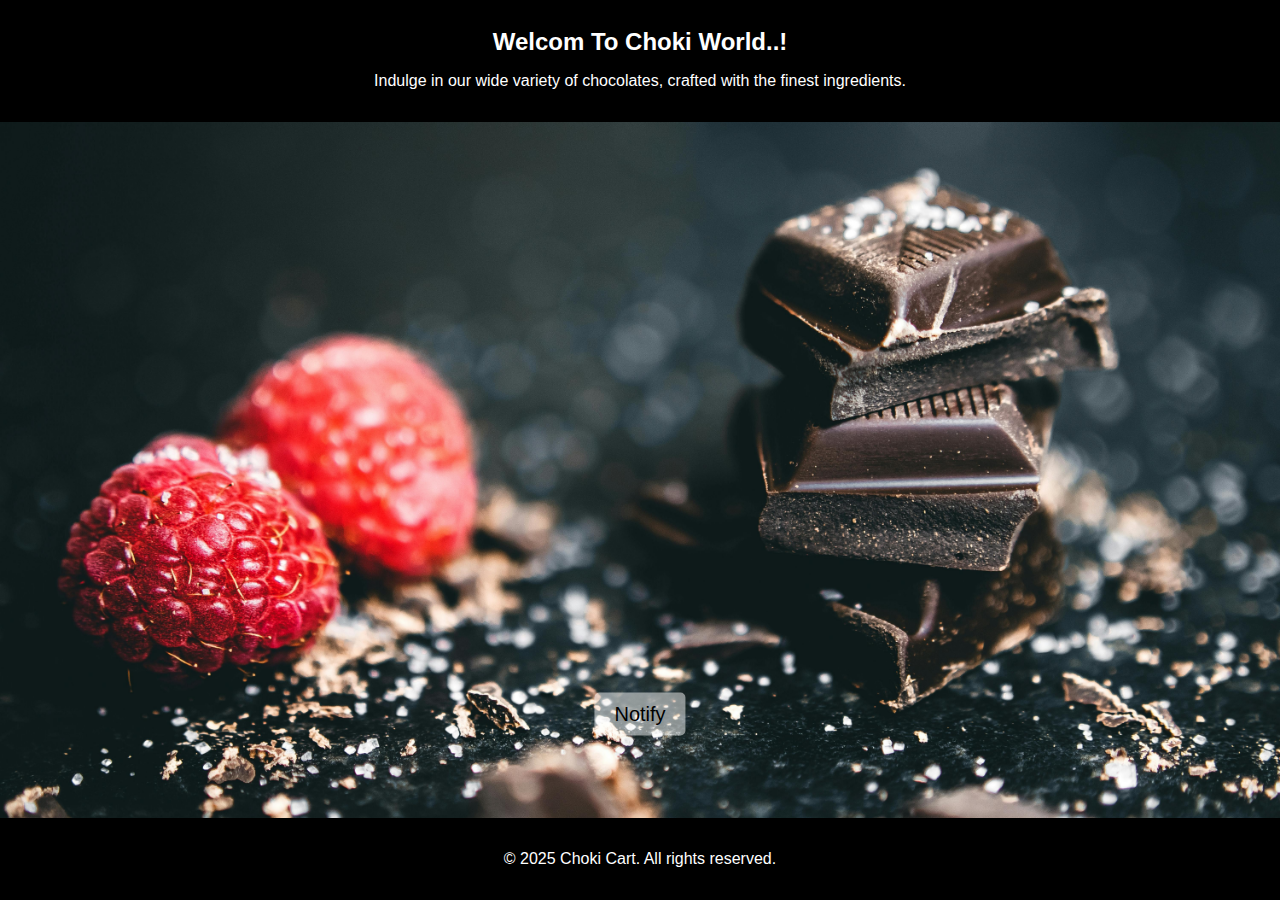
<file: index.html>
<!DOCTYPE html>
<html lang="en">
<head>
    <meta charset="UTF-8">
    <meta name="viewport" content="width=device-width, initial-scale=1.0">
    <title>Choki Cart</title>
    <link rel="stylesheet" href="styles.css">
</head>
<body>
    <header style="background-color: black;">
        <h2>Welcom To Choki World..!</h2>
        <p>Indulge in our wide variety of chocolates, crafted with the finest ingredients.</p>
    </header>
    <main>
        <img src="choki1.jpg" alt="chokii" style="width: 100%; height: calc(100vh - 160px); object-fit: cover;">
        <a href="home.html" class="notify-button" style="background-color: rgba(255, 255, 255, 0.5); top: 80%;">Notify</a> <!-- Moved Notify button further down -->
    </main>
    <footer>
        <p>&copy; 2025 Choki Cart. All rights reserved.</p>
    </footer>
    <script src="scripts.js"></script> <!-- Linked JavaScript file -->
</body>
</html>
</file>
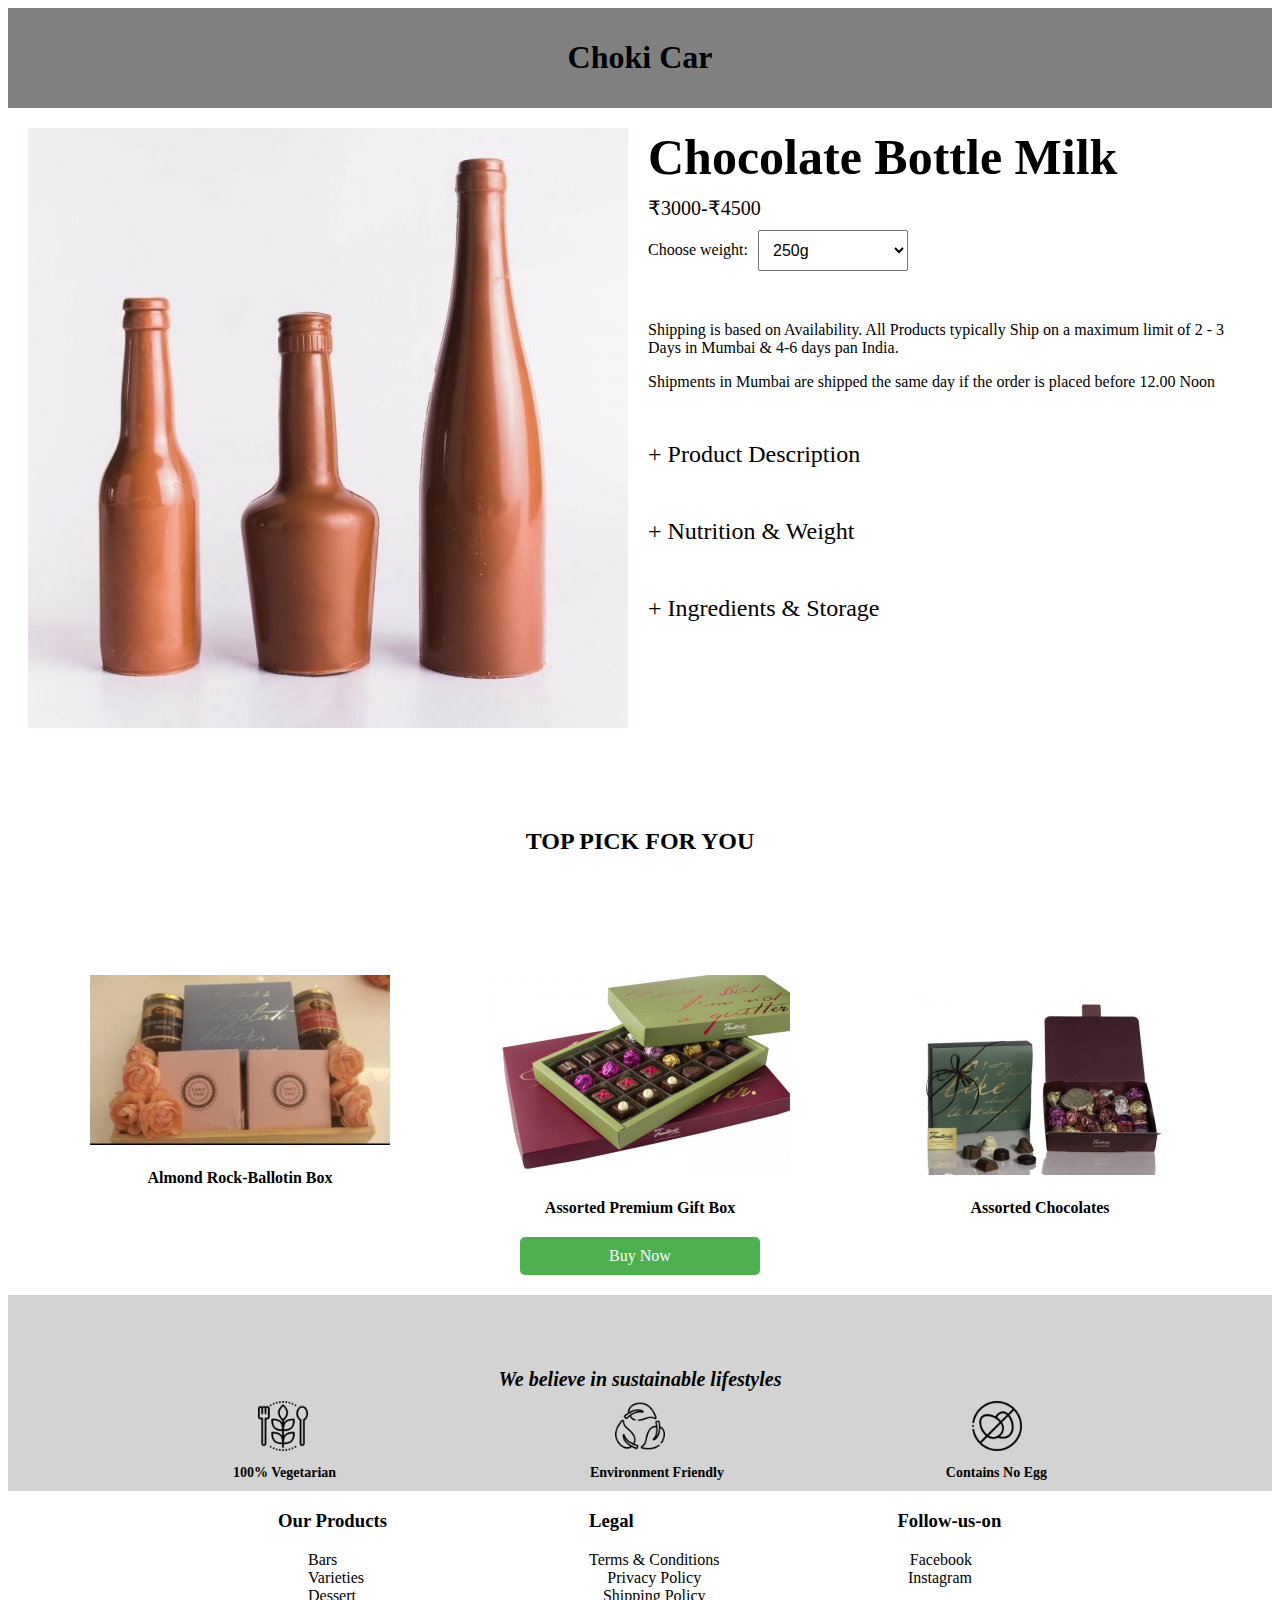
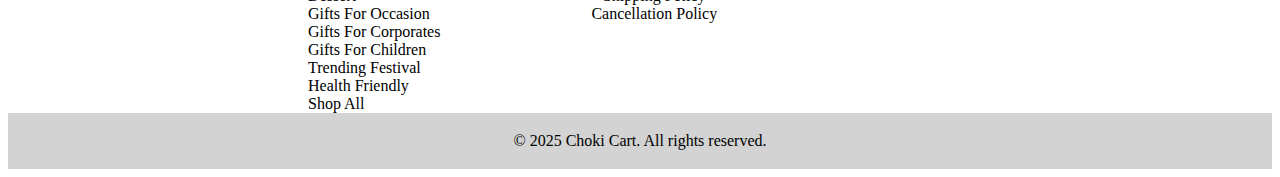
<file: click1.html>
<!DOCTYPE html>
<html lang="en">
<head>
    <meta charset="UTF-8">
    <meta name="viewport" content="width=device-width, initial-scale=1.0">
    <title>Document</title>
    <style>
        header {
            background-color: gray; /* Set header background color to light brown */
            text-align: center; /* Center the heading */
            padding: 10px;
        }
        h1 {
            font-weight: bold; /* Make the heading bold */
        }
        .image-container {
            display: flex;
            align-items: flex-start; /* Align items to the top */
            margin: 20px;
        }
        .image-container img {
            max-width: 100%;
        }
        .image-title {
            font-weight: bold; /* Make the title bold */
            margin-left: 20px; /* Add some space between the image and the title */
            font-size: 50px;
        }
        .image-price {
            font-size: 20px;
            margin-left: 20px;
            margin-top: 10px; /* Add some space above the price */
        }
        .image-weight {
            font-size: 18px;
            margin-left: 20px;
            margin-top: 10px; /* Add some space above the weight */
        }
        .choose-option {
            margin-left: 20px;
            margin-top: 10px; /* Add some space above the choose option */
            display: flex;
            align-items: center; /* Align items in the center */
        }
        .choose-option select {
            margin-left: 10px; /* Add some space between the label and the select box */
            padding: 10px; /* Add padding to the select box */
            font-size: 16px; /* Increase font size */
            width: 150px; /* Make the select box lengthier */
        }
        .shipping-info {
            margin-left: 20px;
            margin-top: 50px; /* Add some space above the paragraphs */
        }
        .product-description {
            margin-left: 20px;
            margin-top: 20px; /* Add some space above the description */
            display: none; /* Initially hide the description */
            text-align: center; /* Center the text */
        }
        .nutrition-info {
            margin-left: 20px;
            margin-top: 20px; /* Add some space above the description */
            display: none; /* Initially hide the description */
            text-align: center; /* Center the text */
        }
        .ingredients-info {
            margin-left: 20px;
            margin-top: 20px; /* Add some space above the description */
            display: none; /* Initially hide the description */
            text-align: center; /* Center the text */
        }
        .toggle-description {
            cursor: pointer;
            color: black;
            text-decoration: none;
            text-align: left;
            font-size: 24px;
            margin-left: 20px;
            margin-top: 50px; /* Add some space above the toggle */
        }
        .top-pick {
            text-align: center; /* Center the h2 */
            margin-top: 100px; /* Add some space above the h2 */
        }
        .top-pick-images {
            display: inline-flex;
            justify-content: space-between; /* Arrange images next to each other */
            margin-top: 100px; /* Add some space above the images */
        }
        .top-pick-images img {
            margin: 0 50px; /* Add some space between the images */
            max-width: 300px; /* Set a max width for the images */
        }
        .image-caption {
            text-align: center;
            font-size: 16px;
            font-weight: bold;
            margin-top: 20px;
        }
        .buy-now-button {
            display: block;
            width: 200px;
            margin: 20px auto;
            padding: 10px 20px;
            font-size: 16px;
            background-color: #4CAF50;
            color: white;
            text-align: center;
            text-decoration: none;
            border: none;
            border-radius: 5px;
            cursor: pointer;
        }
        .buy-now-button:hover {
            background-color: #45a049;
        }
        footer {
            background-color: lightgray;
            padding: 60px; /* Made footer section bigger */
            text-align: center;
            position: relative;
        }
        .footer-quote {
            margin-bottom: 40px; /* Added space below the quote */
            font-size: 20px; /* Increased font size */
            font-style: italic;
            font-weight: bold; /* Made the quote bold */
        }
        .footer-image {
            position: absolute;
            bottom: 40px; /* Adjusted position */
            max-width: 50px; /* Made image smaller */
        }
        .footer-image-left {
            left: 250px; /* Position for the left image */
        }
        .footer-image-middle {
            left: calc(50% - 25px); /* Position for the middle image */
        }
        .footer-image-right {
            right: 250px; /* Position for the right image */
        }
        .footer-title {
            position: absolute;
            bottom: 10px; /* Moved title closer to the image */
            font-size: 14px; /* Increased font size */
            font-weight: bold; /* Made the title bold */
            text-align: center;
        }
        .footer-title-left {
            left: 225px; /* Position for the left title */
        }
        .footer-title-middle {
            left: calc(50% - 50px); /* Position for the middle title */
        }
        .footer-title-right {
            right: 225px; /* Position for the right title */
        }
        .our-products {
            text-align: left; /* Align "Our Products" heading to the left */
            margin-left: 270px; /* Add some left margin */
            display: inline-block;
            width: 33%;
        }
        .Legal {
            text-align: center;
            display: inline-block;
            width: 33%;
        }
        .follow {
            text-align: right;
            display: inline-block;
            margin-right: 300px;
            width: 33%;
        }
        .product-category {
            text-align: left;
            margin-left: 300px;
            font-size: 16px;
        }
        .legal-category {
            text-align: center;
            font-size: 16px;
            margin-top: 0px;
        }
        .follow-category {
            text-align: right;
            font-size: 16px;
            margin-right: 300px;
        }
    </style>
    <script>
        function toggleDescription() {
            var description = document.getElementById("description");
            if (description.style.display === "none") {
                description.style.display = "block";
            } else {
                description.style.display = "none";
            }
        }
        function toggleNutrition() {
            var nutrition = document.getElementById("nutrition");
            if (nutrition.style.display === "none") {
                nutrition.style.display = "block";
            } else {
                nutrition.style.display = "none";
            }
        }
        function toggleIngredients() {
            var ingredients = document.getElementById("ingredients");
            if (ingredients.style.display === "none") {
                ingredients.style.display = "block";
            } else {
                ingredients.style.display = "none";
            }
        }
    </script>
</head>
<body>
    <header>
        <h1>Choki Car</h1>
    </header>
    <div class="image-container">
        <img src="choki5.jpg" alt="Choki Car Image">
        <div>
            <div class="image-title">Chocolate Bottle Milk</div>
            <div class="image-price">₹3000-₹4500</div>
            <div class="choose-option">
                <label for="weight">Choose weight:</label>
                <select id="weight" name="weight">
                    <option value="250g">250g</option>
                    <option value="300g">300g</option>
                    <option value="350g">350g</option>
                    <option value="400g">400g</option>
                    <option value="500g">500g</option>
                </select>
            </div>
            <div class="shipping-info">
                <p>Shipping is based on Availability. All Products typically Ship on a maximum limit of 2 - 3 Days in Mumbai & 4-6 days pan India.</p>
                <p>Shipments in Mumbai are shipped the same day if the order is placed before 12.00 Noon</p>
            </div>
            <div class="toggle-description" onclick="toggleDescription()">+ Product Description</div>
            <div id="description" class="product-description">
                <p>Created with immense care and passion, our edible chocolate bottles are made of rich milk chocolate. These are packaged to make you feel like royalty. The smooth textured chocolate will have you devour these bottles in no time and make you reach for the next one almost instantly. Alongside, they are an elegant present to show love and to provide a lush experience to your friends and family.</p>
                <p>Your FANTASIE is</p>
                <p>Milk, Gluten Free</p>
                <p>With a 75-year-old legacy as one of the original chocolate makers of India, Fantasie has been crafting the universally beloved food since 1946. Generations of experience, well-preserved recipes and techniques, and quality ingredients are skillfully blended into Fantasie’s celebrated selection of craft chocolates.</p>
            </div>
            <div class="toggle-description" onclick="toggleNutrition()">+ Nutrition & Weight</div>
            <div id="nutrition" class="nutrition-info">
                <p>Nutritional Information per 100 grams:</p>
                <p>Energy 559.64 kcal</p>
                <p>Proteins 5.83</p>
                <p>Carbohydrates 55.24</p>
                <p>Fat 35.04</p>
                <p>Net Weight:</p>
                <p>250gm/300gm/400gm/600gm</p>
            </div>
            <div class="toggle-description" onclick="toggleIngredients()">+ Ingredients & Storage</div>
            <div id="ingredients" class="ingredients-info">
                <p>Ingredients:</p>
                <p>Sugar, Cocoa Butter, Cocoa Mass, Emulsifier: soya Lecithin,Whole Milk Powder, Natural Vanilla Flavouring</p>
                <p>Shelf Life:</p>
                <p>Best within a week of purchase</p>
                <p>Expiry 6 months from the date on packaging</p>
                <p>Storage Instruction:</p>
                <p>Re-pack the chocolate after consuming it. Store in a cool, airtight and dry place or the refrigerator.</p>
            </div>
        </div>
    </div>
    <div class="top-pick">
        <h2>TOP PICK FOR YOU</h2>
        <div class="top-pick-images">
            <div>
                <img src="click1.1.jpeg" alt="choki">
                <div class="image-caption">Almond Rock-Ballotin Box</div>
            </div>
            <div>
                <img src="click1.2.png" alt="choki">
                <div class="image-caption">Assorted Premium Gift Box</div>
            </div>
            <div>
                <img src="click1.3.jpg" alt="choki">
                <div class="image-caption">Assorted Chocolates</div>
            </div>
        </div>
    </div>
    <a href="contact.html" class="buy-now-button">Buy Now</a>
    <footer>
        <h1 class="footer-quote">We believe in sustainable lifestyles</h1> <!-- Moved quote to the top and made it bold, moved it a little up -->
        <img src="footer1.png" alt="Footer Image" class="footer-image footer-image-left">
        <div class="footer-title footer-title-left">100% Vegetarian</div> <!-- Correctly placed title below the image -->
        <img src="footer2.png" alt="Footer Image 2" class="footer-image footer-image-middle">
        <div class="footer-title footer-title-middle">Environment Friendly</div>
        <img src="footer3.png" alt="Footer Image 3" class="footer-image footer-image-right">
        <div class="footer-title footer-title-right">Contains No Egg</div>
    </footer>
    <div style="display: flex; justify-content: space-between;">
        <div>
            <h3 class="our-products">Our Products</h3> <!-- Added h3 tag below the footer section and aligned to the left -->
            <div class="product-category">Bars</div>
            <div class="product-category">Varieties</div>
            <div class="product-category">Dessert</div>
            <div class="product-category">Gifts For Occasion</div>
            <div class="product-category">Gifts For Corporates</div>
            <div class="product-category">Gifts For Children</div>
            <div class="product-category">Trending Festival</div>
            <div class="product-category">Health Friendly</div>
            <div class="product-category">Shop All</div>
        </div>
        <div>
            <h3 class="Legal">Legal</h3>
            <div class="legal-category">Terms & Conditions</div>
            <div class="legal-category">Privacy Policy</div>
            <div class="legal-category">Shipping Policy</div>
            <div class="legal-category">Cancellation Policy</div>
        </div>
        <div>
            <h3 class="follow">Follow-us-on</h3>
            <div class="follow-category">Facebook</div>
            <div class="follow-category">Instagram</div>
        </div>
    </div>
    <footer style="background-color: lightgrey; padding: 3px; text-align: center;"><p>&copy; 2025 Choki Cart. All rights reserved.</p></footer>
</body>
</html>
</file>
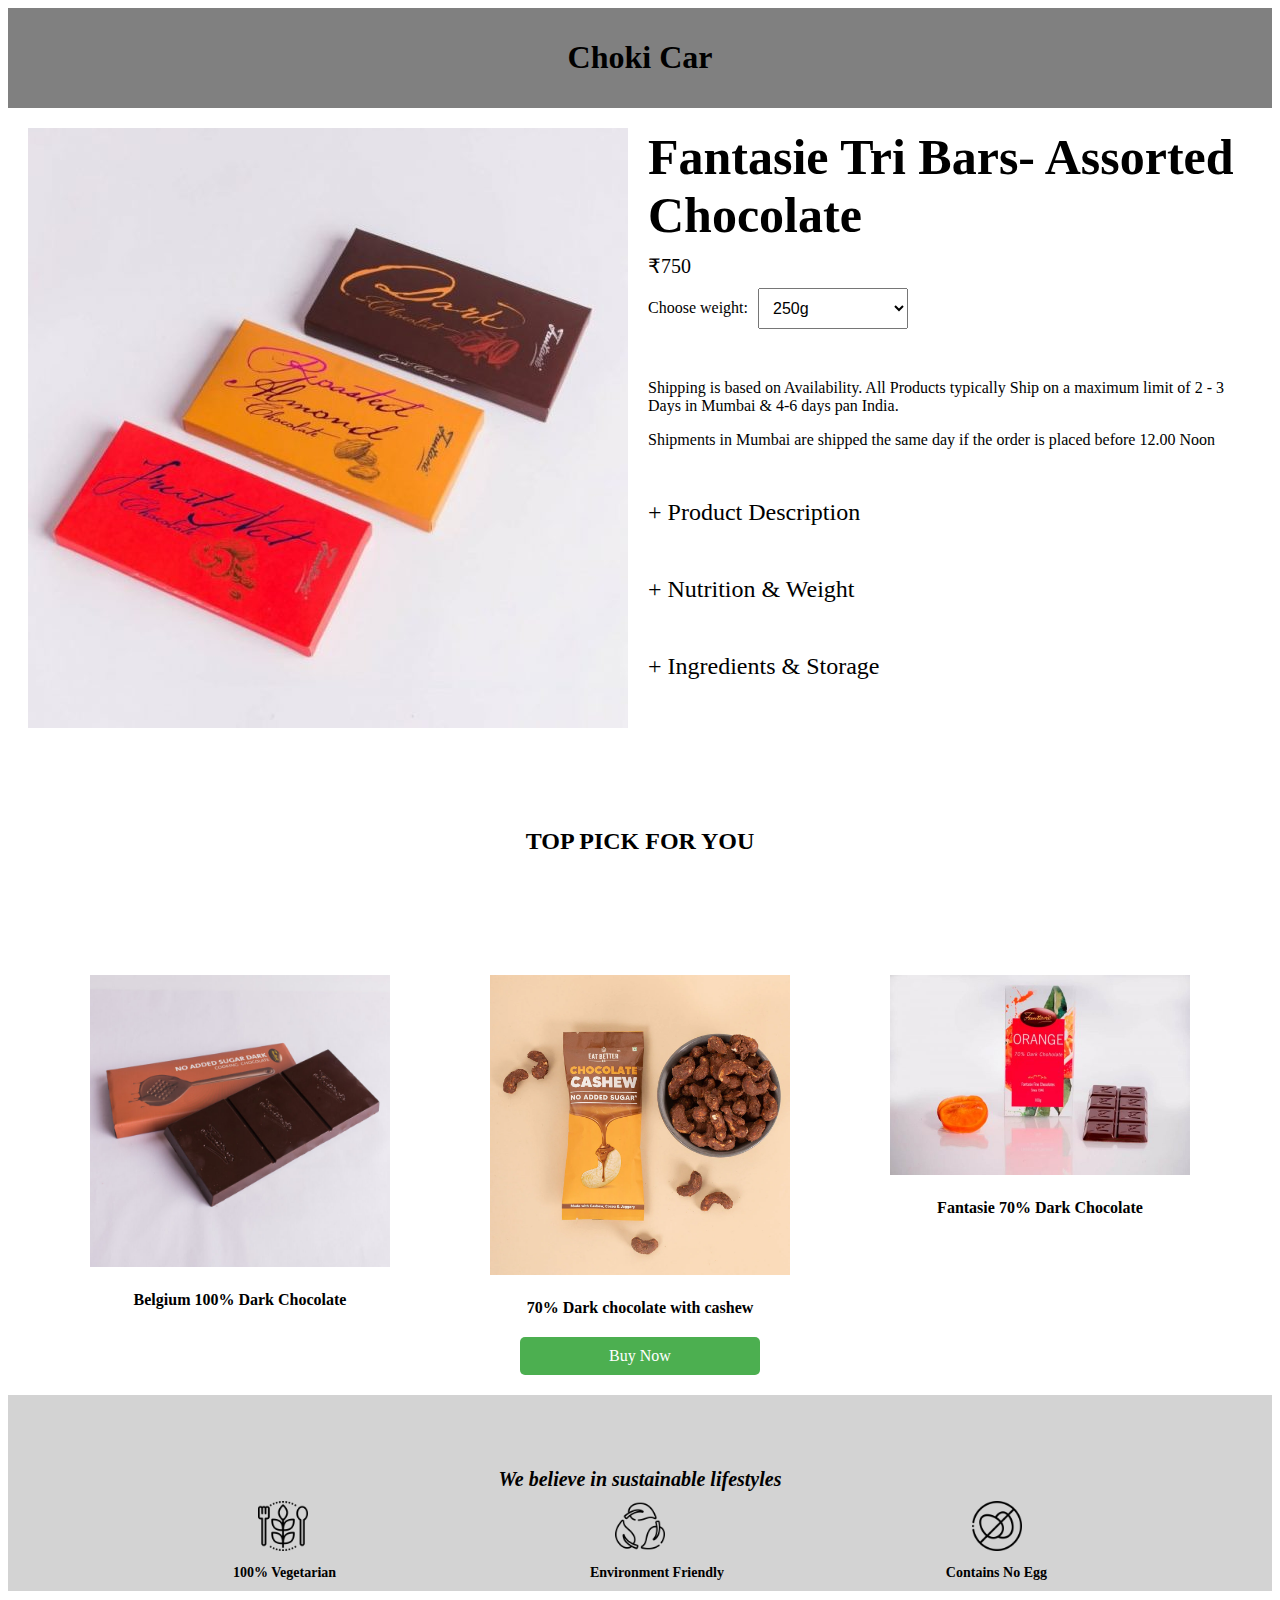
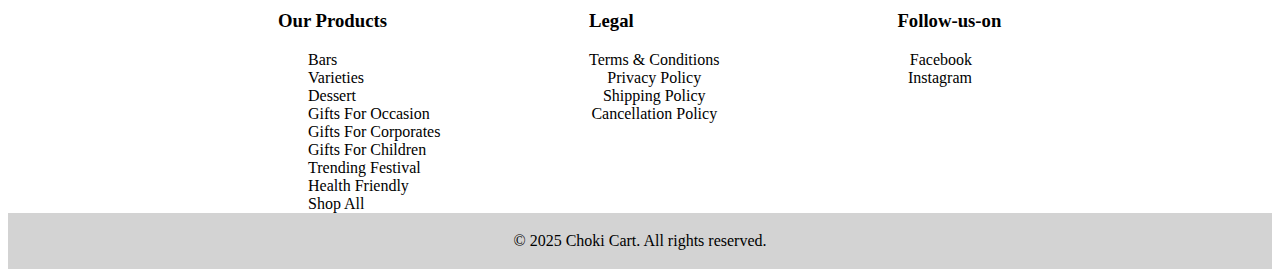
<file: click2.html>
<!DOCTYPE html>
<html lang="en">
<head>
    <meta charset="UTF-8">
    <meta name="viewport" content="width=device-width, initial-scale=1.0">
    <title>Document</title>
    <style>
        header {
            background-color: gray; /* Set header background color to light brown */
            text-align: center; /* Center the heading */
            padding: 10px;
        }
        h1 {
            font-weight: bold; /* Make the heading bold */
        }
        .image-container {
            display: flex;
            align-items: flex-start; /* Align items to the top */
            margin: 20px;
        }
        .image-container img {
            max-width: 100%;
        }
        .image-title {
            font-weight: bold; /* Make the title bold */
            margin-left: 20px; /* Add some space between the image and the title */
            font-size: 50px;
        }
        .image-price {
            font-size: 20px;
            margin-left: 20px;
            margin-top: 10px; /* Add some space above the price */
        }
        .image-weight {
            font-size: 18px;
            margin-left: 20px;
            margin-top: 10px; /* Add some space above the weight */
        }
        .choose-option {
            margin-left: 20px;
            margin-top: 10px; /* Add some space above the choose option */
            display: flex;
            align-items: center; /* Align items in the center */
        }
        .choose-option select {
            margin-left: 10px; /* Add some space between the label and the select box */
            padding: 10px; /* Add padding to the select box */
            font-size: 16px; /* Increase font size */
            width: 150px; /* Make the select box lengthier */
        }
        .shipping-info {
            margin-left: 20px;
            margin-top: 50px; /* Add some space above the paragraphs */
        }
        .product-description {
            margin-left: 20px;
            margin-top: 20px; /* Add some space above the description */
            display: none; /* Initially hide the description */
            text-align: center; /* Center the text */
        }
        .nutrition-info {
            margin-left: 20px;
            margin-top: 20px; /* Add some space above the description */
            display: none; /* Initially hide the description */
            text-align: center; /* Center the text */
        }
        .ingredients-info {
            margin-left: 20px;
            margin-top: 20px; /* Add some space above the description */
            display: none; /* Initially hide the description */
            text-align: center; /* Center the text */
        }
        .toggle-description {
            cursor: pointer;
            color: black;
            text-decoration: none;
            text-align: left;
            font-size: 24px;
            margin-left: 20px;
            margin-top: 50px; /* Add some space above the toggle */
        }
        .top-pick {
            text-align: center; /* Center the h2 */
            margin-top: 100px; /* Add some space above the h2 */
        }
        .top-pick-images {
            display: inline-flex;
            justify-content: space-between; /* Arrange images next to each other */
            margin-top: 100px; /* Add some space above the images */
        }
        .top-pick-images img {
            margin: 0 50px; /* Add some space between the images */
            max-width: 300px; /* Set a max width for the images */
        }
        .image-caption {
            text-align: center;
            font-size: 16px;
            font-weight: bold;
            margin-top: 20px;
        }
        .buy-now-button {
            display: block;
            width: 200px;
            margin: 20px auto;
            padding: 10px 20px;
            font-size: 16px;
            background-color: #4CAF50;
            color: white;
            text-align: center;
            text-decoration: none;
            border: none;
            border-radius: 5px;
            cursor: pointer;
        }
        .buy-now-button:hover {
            background-color: #45a049;
        }
        footer {
            background-color: lightgray;
            padding: 60px; /* Made footer section bigger */
            text-align: center;
            position: relative;
        }
        .footer-quote {
            margin-bottom: 40px; /* Added space below the quote */
            font-size: 20px; /* Increased font size */
            font-style: italic;
            font-weight: bold; /* Made the quote bold */
        }
        .footer-image {
            position: absolute;
            bottom: 40px; /* Adjusted position */
            max-width: 50px; /* Made image smaller */
        }
        .footer-image-left {
            left: 250px; /* Position for the left image */
        }
        .footer-image-middle {
            left: calc(50% - 25px); /* Position for the middle image */
        }
        .footer-image-right {
            right: 250px; /* Position for the right image */
        }
        .footer-title {
            position: absolute;
            bottom: 10px; /* Moved title closer to the image */
            font-size: 14px; /* Increased font size */
            font-weight: bold; /* Made the title bold */
            text-align: center;
        }
        .footer-title-left {
            left: 225px; /* Position for the left title */
        }
        .footer-title-middle {
            left: calc(50% - 50px); /* Position for the middle title */
        }
        .footer-title-right {
            right: 225px; /* Position for the right title */
        }
        .our-products {
            text-align: left; /* Align "Our Products" heading to the left */
            margin-left: 270px; /* Add some left margin */
            display: inline-block;
            width: 33%;
        }
        .Legal {
            text-align: center;
            display: inline-block;
            width: 33%;
        }
        .follow {
            text-align: right;
            display: inline-block;
            margin-right: 300px;
            width: 33%;
        }
        .product-category {
            text-align: left;
            margin-left: 300px;
            font-size: 16px;
        }
        .legal-category {
            text-align: center;
            font-size: 16px;
            margin-top: 0px;
        }
        .follow-category {
            text-align: right;
            font-size: 16px;
            margin-right: 300px;
        }
    </style>
    <script>
        function toggleDescription() {
            var description = document.getElementById("description");
            if (description.style.display === "none") {
                description.style.display = "block";
            } else {
                description.style.display = "none";
            }
        }
        function toggleNutrition() {
            var nutrition = document.getElementById("nutrition");
            if (nutrition.style.display === "none") {
                nutrition.style.display = "block";
            } else {
                nutrition.style.display = "none";
            }
        }
        function toggleIngredients() {
            var ingredients = document.getElementById("ingredients");
            if (ingredients.style.display === "none") {
                ingredients.style.display = "block";
            } else {
                ingredients.style.display = "none";
            }
        }
    </script>
</head>
<body>
    <header>
        <h1>Choki Car</h1>
    </header>
    <div class="image-container">
        <img src="choki6.jpg" alt="Choki Car Image">
        <div>
            <div class="image-title">Fantasie Tri Bars- Assorted Chocolate</div>
            <div class="image-price">₹750</div>
            <div class="choose-option">
                <label for="weight">Choose weight:</label>
                <select id="weight" name="weight">
                    <option value="250g">250g</option>
                    <option value="300g">300g</option>
                    <option value="350g">350g</option>
                    <option value="400g">400g</option>
                    <option value="500g">500g</option>
                </select>
            </div>
            <div class="shipping-info">
                <p>Shipping is based on Availability. All Products typically Ship on a maximum limit of 2 - 3 Days in Mumbai & 4-6 days pan India.</p>
                <p>Shipments in Mumbai are shipped the same day if the order is placed before 12.00 Noon</p>
            </div>
            <div class="toggle-description" onclick="toggleDescription()">+ Product Description</div>
            <div id="description" class="product-description">
                <p>Created with immense care and passion, our edible chocolate bottles are made of rich milk chocolate. These are packaged to make you feel like royalty. The smooth textured chocolate will have you devour these bottles in no time and make you reach for the next one almost instantly. Alongside, they are an elegant present to show love and to provide a lush experience to your friends and family.</p>
                <p>Your FANTASIE is</p>
                <p>Milk, Gluten Free</p>
                <p>With a 75-year-old legacy as one of the original chocolate makers of India, Fantasie has been crafting the universally beloved food since 1946. Generations of experience, well-preserved recipes and techniques, and quality ingredients are skillfully blended into Fantasie’s celebrated selection of craft chocolates.</p>
            </div>
            <div class="toggle-description" onclick="toggleNutrition()">+ Nutrition & Weight</div>
            <div id="nutrition" class="nutrition-info">
                <p>Nutritional Information per 100 grams:</p>
                <p>Energy 559.64 kcal</p>
                <p>Proteins 5.83</p>
                <p>Carbohydrates 55.24</p>
                <p>Fat 35.04</p>
                <p>Net Weight:</p>
                <p>250gm/300gm/400gm/600gm</p>
            </div>
            <div class="toggle-description" onclick="toggleIngredients()">+ Ingredients & Storage</div>
            <div id="ingredients" class="ingredients-info">
                <p>Ingredients:</p>
                <p>Sugar, Cocoa Butter, Cocoa Mass, Emulsifier: soya Lecithin,Whole Milk Powder, Natural Vanilla Flavouring</p>
                <p>Shelf Life:</p>
                <p>Best within a week of purchase</p>
                <p>Expiry 6 months from the date on packaging</p>
                <p>Storage Instruction:</p>
                <p>Re-pack the chocolate after consuming it. Store in a cool, airtight and dry place or the refrigerator.</p>
            </div>
        </div>
    </div>
    <div class="top-pick">
        <h2>TOP PICK FOR YOU</h2>
        <div class="top-pick-images">
            <div>
                <img src="view1.1.jpg" alt="choki">
                <div class="image-caption">Belgium 100% Dark Chocolate</div>
            </div>
            <div>
                <img src="view1.4.jpg" alt="choki">
                <div class="image-caption">70% Dark chocolate with cashew</div>
            </div>
            <div>
                <img src="view1.8.jpg" alt="choki">
                <div class="image-caption">Fantasie 70% Dark Chocolate</div>
            </div>
        </div>
    </div>
    <a href="contact.html" class="buy-now-button">Buy Now</a>
    <footer>
        <h1 class="footer-quote">We believe in sustainable lifestyles</h1> <!-- Moved quote to the top and made it bold, moved it a little up -->
        <img src="footer1.png" alt="Footer Image" class="footer-image footer-image-left">
        <div class="footer-title footer-title-left">100% Vegetarian</div> <!-- Correctly placed title below the image -->
        <img src="footer2.png" alt="Footer Image 2" class="footer-image footer-image-middle">
        <div class="footer-title footer-title-middle">Environment Friendly</div>
        <img src="footer3.png" alt="Footer Image 3" class="footer-image footer-image-right">
        <div class="footer-title footer-title-right">Contains No Egg</div>
    </footer>
    <div style="display: flex; justify-content: space-between;">
        <div>
            <h3 class="our-products">Our Products</h3> <!-- Added h3 tag below the footer section and aligned to the left -->
            <div class="product-category">Bars</div>
            <div class="product-category">Varieties</div>
            <div class="product-category">Dessert</div>
            <div class="product-category">Gifts For Occasion</div>
            <div class="product-category">Gifts For Corporates</div>
            <div class="product-category">Gifts For Children</div>
            <div class="product-category">Trending Festival</div>
            <div class="product-category">Health Friendly</div>
            <div class="product-category">Shop All</div>
        </div>
        <div>
            <h3 class="Legal">Legal</h3>
            <div class="legal-category">Terms & Conditions</div>
            <div class="legal-category">Privacy Policy</div>
            <div class="legal-category">Shipping Policy</div>
            <div class="legal-category">Cancellation Policy</div>
        </div>
        <div>
            <h3 class="follow">Follow-us-on</h3>
            <div class="follow-category">Facebook</div>
            <div class="follow-category">Instagram</div>
        </div>
    </div>
    <footer style="background-color: lightgrey; padding: 3px; text-align: center;"><p>&copy; 2025 Choki Cart. All rights reserved.</p></footer>
</body>
</html>
</file>
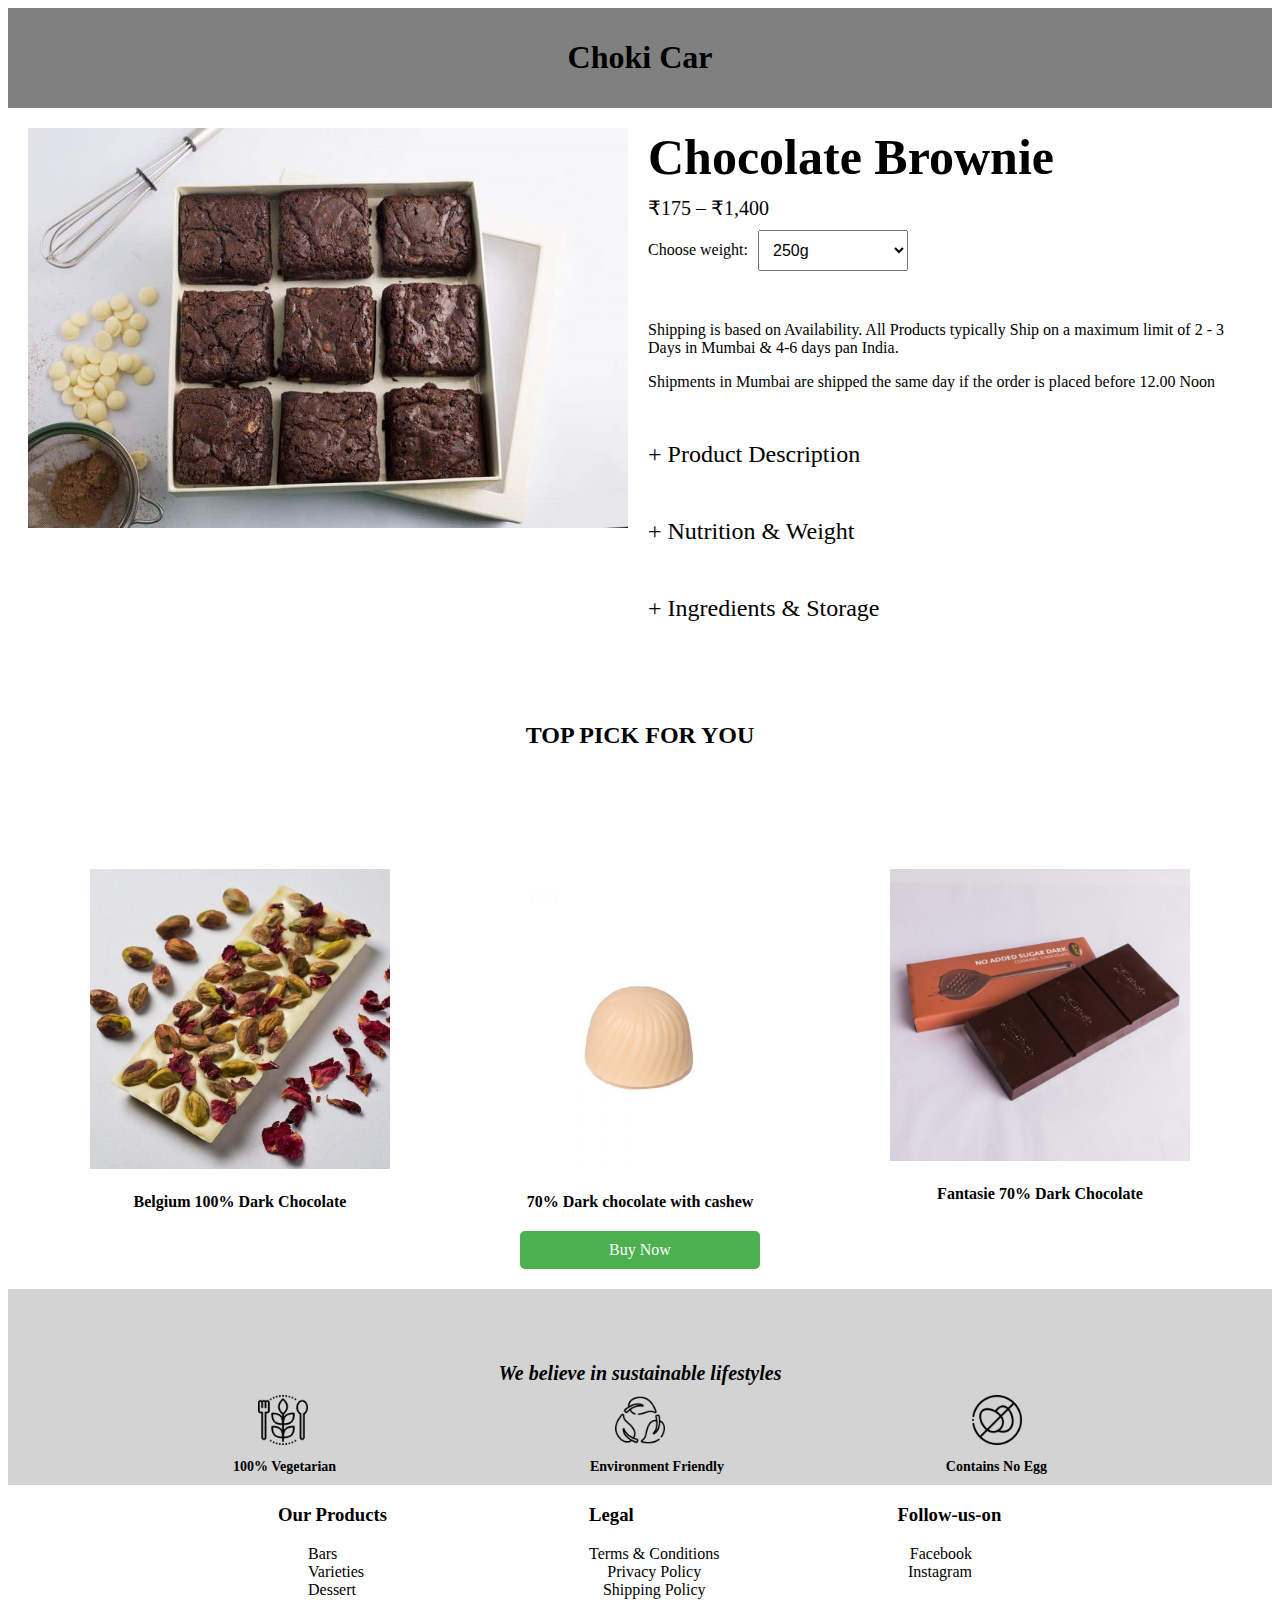
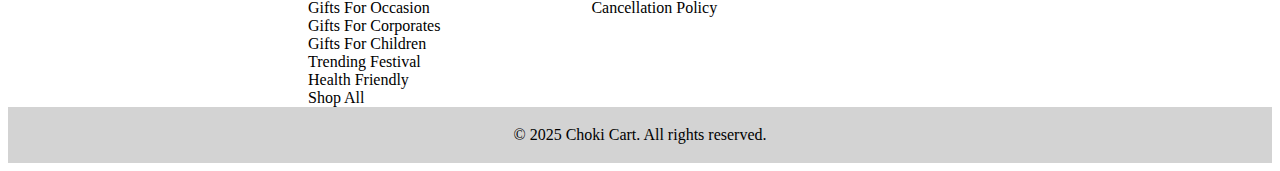
<file: click3.html>
<!DOCTYPE html>
<html lang="en">
<head>
    <meta charset="UTF-8">
    <meta name="viewport" content="width=device-width, initial-scale=1.0">
    <title>Document</title>
    <style>
        header {
            background-color: gray; /* Set header background color to light brown */
            text-align: center; /* Center the heading */
            padding: 10px;
        }
        h1 {
            font-weight: bold; /* Make the heading bold */
        }
        .image-container {
            display: flex;
            align-items: flex-start; /* Align items to the top */
            margin: 20px;
        }
        .image-container img {
            max-width: 100%;
        }
        .image-title {
            font-weight: bold; /* Make the title bold */
            margin-left: 20px; /* Add some space between the image and the title */
            font-size: 50px;
        }
        .image-price {
            font-size: 20px;
            margin-left: 20px;
            margin-top: 10px; /* Add some space above the price */
        }
        .image-weight {
            font-size: 18px;
            margin-left: 20px;
            margin-top: 10px; /* Add some space above the weight */
        }
        .choose-option {
            margin-left: 20px;
            margin-top: 10px; /* Add some space above the choose option */
            display: flex;
            align-items: center; /* Align items in the center */
        }
        .choose-option select {
            margin-left: 10px; /* Add some space between the label and the select box */
            padding: 10px; /* Add padding to the select box */
            font-size: 16px; /* Increase font size */
            width: 150px; /* Make the select box lengthier */
        }
        .shipping-info {
            margin-left: 20px;
            margin-top: 50px; /* Add some space above the paragraphs */
        }
        .product-description {
            margin-left: 20px;
            margin-top: 20px; /* Add some space above the description */
            display: none; /* Initially hide the description */
            text-align: center; /* Center the text */
        }
        .nutrition-info {
            margin-left: 20px;
            margin-top: 20px; /* Add some space above the description */
            display: none; /* Initially hide the description */
            text-align: center; /* Center the text */
        }
        .ingredients-info {
            margin-left: 20px;
            margin-top: 20px; /* Add some space above the description */
            display: none; /* Initially hide the description */
            text-align: center; /* Center the text */
        }
        .toggle-description {
            cursor: pointer;
            color: black;
            text-decoration: none;
            text-align: left;
            font-size: 24px;
            margin-left: 20px;
            margin-top: 50px; /* Add some space above the toggle */
        }
        .top-pick {
            text-align: center; /* Center the h2 */
            margin-top: 100px; /* Add some space above the h2 */
        }
        .top-pick-images {
            display: inline-flex;
            justify-content: space-between; /* Arrange images next to each other */
            margin-top: 100px; /* Add some space above the images */
        }
        .top-pick-images img {
            margin: 0 50px; /* Add some space between the images */
            max-width: 300px; /* Set a max width for the images */
        }
        .image-caption {
            text-align: center;
            font-size: 16px;
            font-weight: bold;
            margin-top: 20px;
        }
        .buy-now-button {
            display: block;
            width: 200px;
            margin: 20px auto;
            padding: 10px 20px;
            font-size: 16px;
            background-color: #4CAF50;
            color: white;
            text-align: center;
            text-decoration: none;
            border: none;
            border-radius: 5px;
            cursor: pointer;
        }
        .buy-now-button:hover {
            background-color: #45a049;
        }
        footer {
            background-color: lightgray;
            padding: 60px; /* Made footer section bigger */
            text-align: center;
            position: relative;
        }
        .footer-quote {
            margin-bottom: 40px; /* Added space below the quote */
            font-size: 20px; /* Increased font size */
            font-style: italic;
            font-weight: bold; /* Made the quote bold */
        }
        .footer-image {
            position: absolute;
            bottom: 40px; /* Adjusted position */
            max-width: 50px; /* Made image smaller */
        }
        .footer-image-left {
            left: 250px; /* Position for the left image */
        }
        .footer-image-middle {
            left: calc(50% - 25px); /* Position for the middle image */
        }
        .footer-image-right {
            right: 250px; /* Position for the right image */
        }
        .footer-title {
            position: absolute;
            bottom: 10px; /* Moved title closer to the image */
            font-size: 14px; /* Increased font size */
            font-weight: bold; /* Made the title bold */
            text-align: center;
        }
        .footer-title-left {
            left: 225px; /* Position for the left title */
        }
        .footer-title-middle {
            left: calc(50% - 50px); /* Position for the middle title */
        }
        .footer-title-right {
            right: 225px; /* Position for the right title */
        }
        .our-products {
            text-align: left; /* Align "Our Products" heading to the left */
            margin-left: 270px; /* Add some left margin */
            display: inline-block;
            width: 33%;
        }
        .Legal {
            text-align: center;
            display: inline-block;
            width: 33%;
        }
        .follow {
            text-align: right;
            display: inline-block;
            margin-right: 300px;
            width: 33%;
        }
        .product-category {
            text-align: left;
            margin-left: 300px;
            font-size: 16px;
        }
        .legal-category {
            text-align: center;
            font-size: 16px;
            margin-top: 0px;
        }
        .follow-category {
            text-align: right;
            font-size: 16px;
            margin-right: 300px;
        }
    </style>
    <script>
        function toggleDescription() {
            var description = document.getElementById("description");
            if (description.style.display === "none") {
                description.style.display = "block";
            } else {
                description.style.display = "none";
            }
        }
        function toggleNutrition() {
            var nutrition = document.getElementById("nutrition");
            if (nutrition.style.display === "none") {
                nutrition.style.display = "block";
            } else {
                nutrition.style.display = "none";
            }
        }
        function toggleIngredients() {
            var ingredients = document.getElementById("ingredients");
            if (ingredients.style.display === "none") {
                ingredients.style.display = "block";
            } else {
                ingredients.style.display = "none";
            }
        }
    </script>
</head>
<body>
    <header>
        <h1>Choki Car</h1>
    </header>
    <div class="image-container">
        <img src="choki7.jpg" alt="Choki Car Image">
        <div>
            <div class="image-title">Chocolate Brownie</div>
            <div class="image-price">₹175 – ₹1,400</div>
            <div class="choose-option">
                <label for="weight">Choose weight:</label>
                <select id="weight" name="weight">
                    <option value="250g">250g</option>
                    <option value="300g">300g</option>
                    <option value="350g">350g</option>
                    <option value="400g">400g</option>
                    <option value="500g">500g</option>
                </select>
            </div>
            <div class="shipping-info">
                <p>Shipping is based on Availability. All Products typically Ship on a maximum limit of 2 - 3 Days in Mumbai & 4-6 days pan India.</p>
                <p>Shipments in Mumbai are shipped the same day if the order is placed before 12.00 Noon</p>
            </div>
            <div class="toggle-description" onclick="toggleDescription()">+ Product Description</div>
            <div id="description" class="product-description">
                <p>Created with immense care and passion, our edible chocolate bottles are made of rich milk chocolate. These are packaged to make you feel like royalty. The smooth textured chocolate will have you devour these bottles in no time and make you reach for the next one almost instantly. Alongside, they are an elegant present to show love and to provide a lush experience to your friends and family.</p>
                <p>Your FANTASIE is</p>
                <p>Milk, Gluten Free</p>
                <p>With a 75-year-old legacy as one of the original chocolate makers of India, Fantasie has been crafting the universally beloved food since 1946. Generations of experience, well-preserved recipes and techniques, and quality ingredients are skillfully blended into Fantasie’s celebrated selection of craft chocolates.</p>
            </div>
            <div class="toggle-description" onclick="toggleNutrition()">+ Nutrition & Weight</div>
            <div id="nutrition" class="nutrition-info">
                <p>Nutritional Information per 100 grams:</p>
                <p>Energy 559.64 kcal</p>
                <p>Proteins 5.83</p>
                <p>Carbohydrates 55.24</p>
                <p>Fat 35.04</p>
                <p>Net Weight:</p>
                <p>250gm/300gm/400gm/600gm</p>
            </div>
            <div class="toggle-description" onclick="toggleIngredients()">+ Ingredients & Storage</div>
            <div id="ingredients" class="ingredients-info">
                <p>Ingredients:</p>
                <p>Sugar, Cocoa Butter, Cocoa Mass, Emulsifier: soya Lecithin,Whole Milk Powder, Natural Vanilla Flavouring</p>
                <p>Shelf Life:</p>
                <p>Best within a week of purchase</p>
                <p>Expiry 6 months from the date on packaging</p>
                <p>Storage Instruction:</p>
                <p>Re-pack the chocolate after consuming it. Store in a cool, airtight and dry place or the refrigerator.</p>
            </div>
        </div>
    </div>
    <div class="top-pick">
        <h2>TOP PICK FOR YOU</h2>
        <div class="top-pick-images">
            <div>
                <img src="view1.3.jpg" alt="choki">
                <div class="image-caption">Belgium 100% Dark Chocolate</div>
            </div>
            <div>
                <img src="view2.4.jpg" alt="choki">
                <div class="image-caption">70% Dark chocolate with cashew</div>
            </div>
            <div>
                <img src="view2.1.jpg" alt="choki">
                <div class="image-caption">Fantasie 70% Dark Chocolate</div>
            </div>
        </div>
    </div>
    <a href="contact.html" class="buy-now-button">Buy Now</a>
    <footer>
        <h1 class="footer-quote">We believe in sustainable lifestyles</h1> <!-- Moved quote to the top and made it bold, moved it a little up -->
        <img src="footer1.png" alt="Footer Image" class="footer-image footer-image-left">
        <div class="footer-title footer-title-left">100% Vegetarian</div> <!-- Correctly placed title below the image -->
        <img src="footer2.png" alt="Footer Image 2" class="footer-image footer-image-middle">
        <div class="footer-title footer-title-middle">Environment Friendly</div>
        <img src="footer3.png" alt="Footer Image 3" class="footer-image footer-image-right">
        <div class="footer-title footer-title-right">Contains No Egg</div>
    </footer>
    <div style="display: flex; justify-content: space-between;">
        <div>
            <h3 class="our-products">Our Products</h3> <!-- Added h3 tag below the footer section and aligned to the left -->
            <div class="product-category">Bars</div>
            <div class="product-category">Varieties</div>
            <div class="product-category">Dessert</div>
            <div class="product-category">Gifts For Occasion</div>
            <div class="product-category">Gifts For Corporates</div>
            <div class="product-category">Gifts For Children</div>
            <div class="product-category">Trending Festival</div>
            <div class="product-category">Health Friendly</div>
            <div class="product-category">Shop All</div>
        </div>
        <div>
            <h3 class="Legal">Legal</h3>
            <div class="legal-category">Terms & Conditions</div>
            <div class="legal-category">Privacy Policy</div>
            <div class="legal-category">Shipping Policy</div>
            <div class="legal-category">Cancellation Policy</div>
        </div>
        <div>
            <h3 class="follow">Follow-us-on</h3>
            <div class="follow-category">Facebook</div>
            <div class="follow-category">Instagram</div>
        </div>
    </div>
    <footer style="background-color: lightgrey; padding: 3px; text-align: center;"><p>&copy; 2025 Choki Cart. All rights reserved.</p></footer>
</body>
</html>
</file>
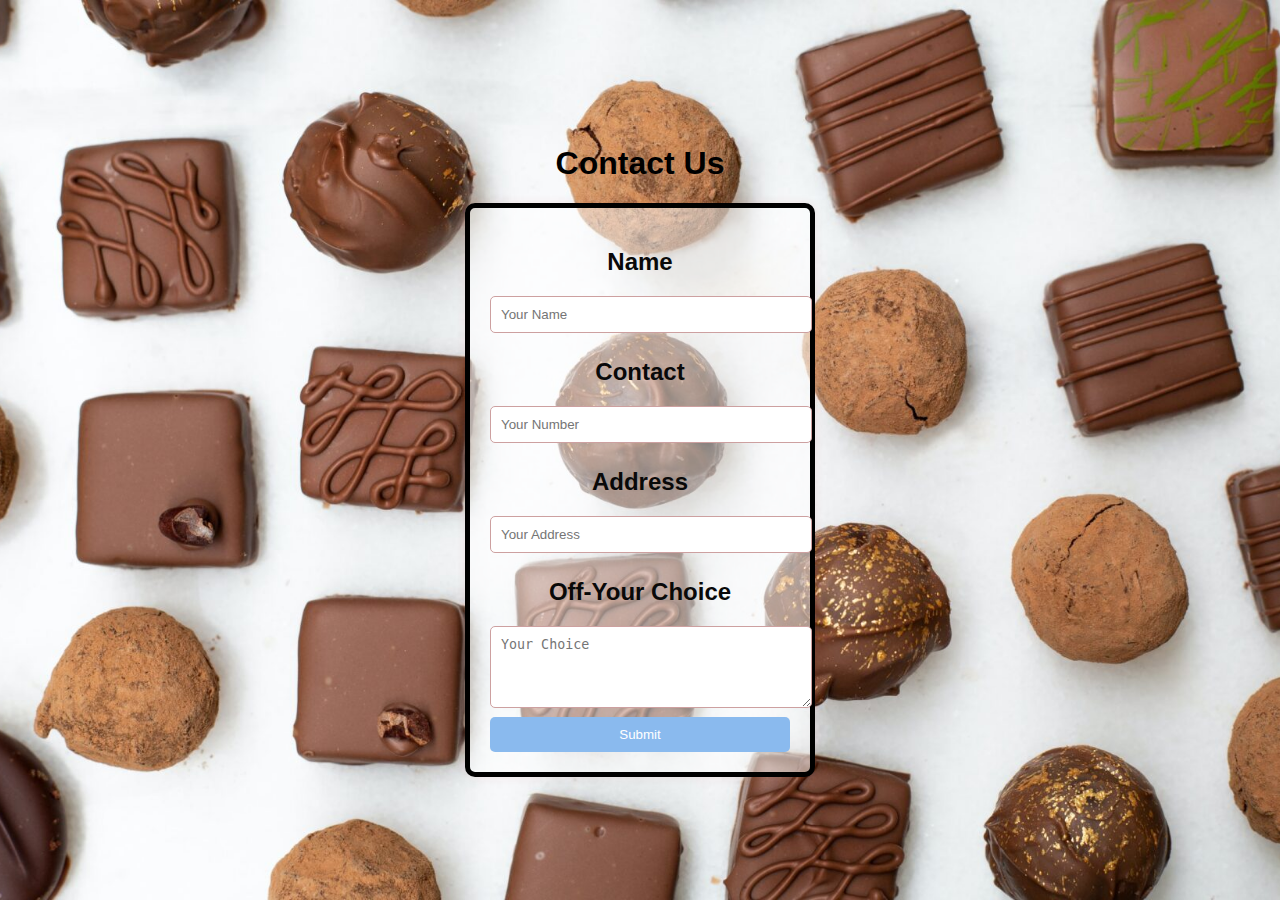
<file: contact.html>
<!DOCTYPE html>
<html lang="en">
<head>
    <meta charset="UTF-8">
    <meta name="viewport" content="width=device-width, initial-scale=1.0">
    <title>Contact Us - Bookshop</title>
    <style>
        body {
            font-family: Arial, sans-serif;
            background: url('choki3.jpg') no-repeat center center fixed; /* Set background image */
            background-size: cover; /* Cover the entire page */
            margin: 0;
            padding: 0;
            display: flex;
            justify-content: center;
            align-items: center;
            height: 100vh;
            flex-direction: column; /* Align items vertically */
        }
        .contact-form {
            background: rgba(255, 255, 255, 0.5); /* Semi-transparent white background */
            padding: 20px;
            border-radius: 10px;
            box-shadow: 0 0 10px rgba(210, 47, 47, 0.1);
            width: 300px;
            border: 5px solid black; /* Added border color black */
        }
        .contact-form h2 {
            text-align: center;
            margin-bottom: 15px;
            color: rgb(9, 9, 9); /* Change text color to black */
        }
        .contact-form input, .contact-form textarea {
            width: 100%;
            padding: 10px;
            margin: 5px 0;
            border: 1px solid #cda0a0;
            border-radius: 5px;
        }
        .contact-form button {
            width: 100%;
            padding: 10px;
            background: #8abaee;
            color: white;
            border: none;
            border-radius: 5px;
            cursor: pointer;
        }
        .contact-form button:hover {
            background: #0056b3;
        }
        .h1 {
            text-align: center;
            margin-bottom: 20px; /* Add some space below the heading */
            color: white; /* Change text color to white */
        }
    </style>
</head>
<body>
    <h1>Contact Us</h1>
    <form action="https://api.web3forms.com/submit" method="POST" class="contact-form">
        <input type="hidden" name="access_key" value="1d2c09dc-083f-4f3f-8909-7a0c038dee3a">
        <h2>Name</h2><input type="text" name="name" placeholder="Your Name" required>
        <h2>Contact</h2><input type="number" name="contact" placeholder="Your Number" required>
        <h2>Address</h2><input type="text" name="address" placeholder="Your Address" required>
        <h2>Off-Your Choice</h2><textarea name="off-your-choice" rows="4" placeholder="Your Choice" required></textarea>
        <input type="checkbox" name="botcheck" class="hidden" style="display: none;">
        <button type="submit">Submit</button>
    </form>
</body>
</html>
</file>
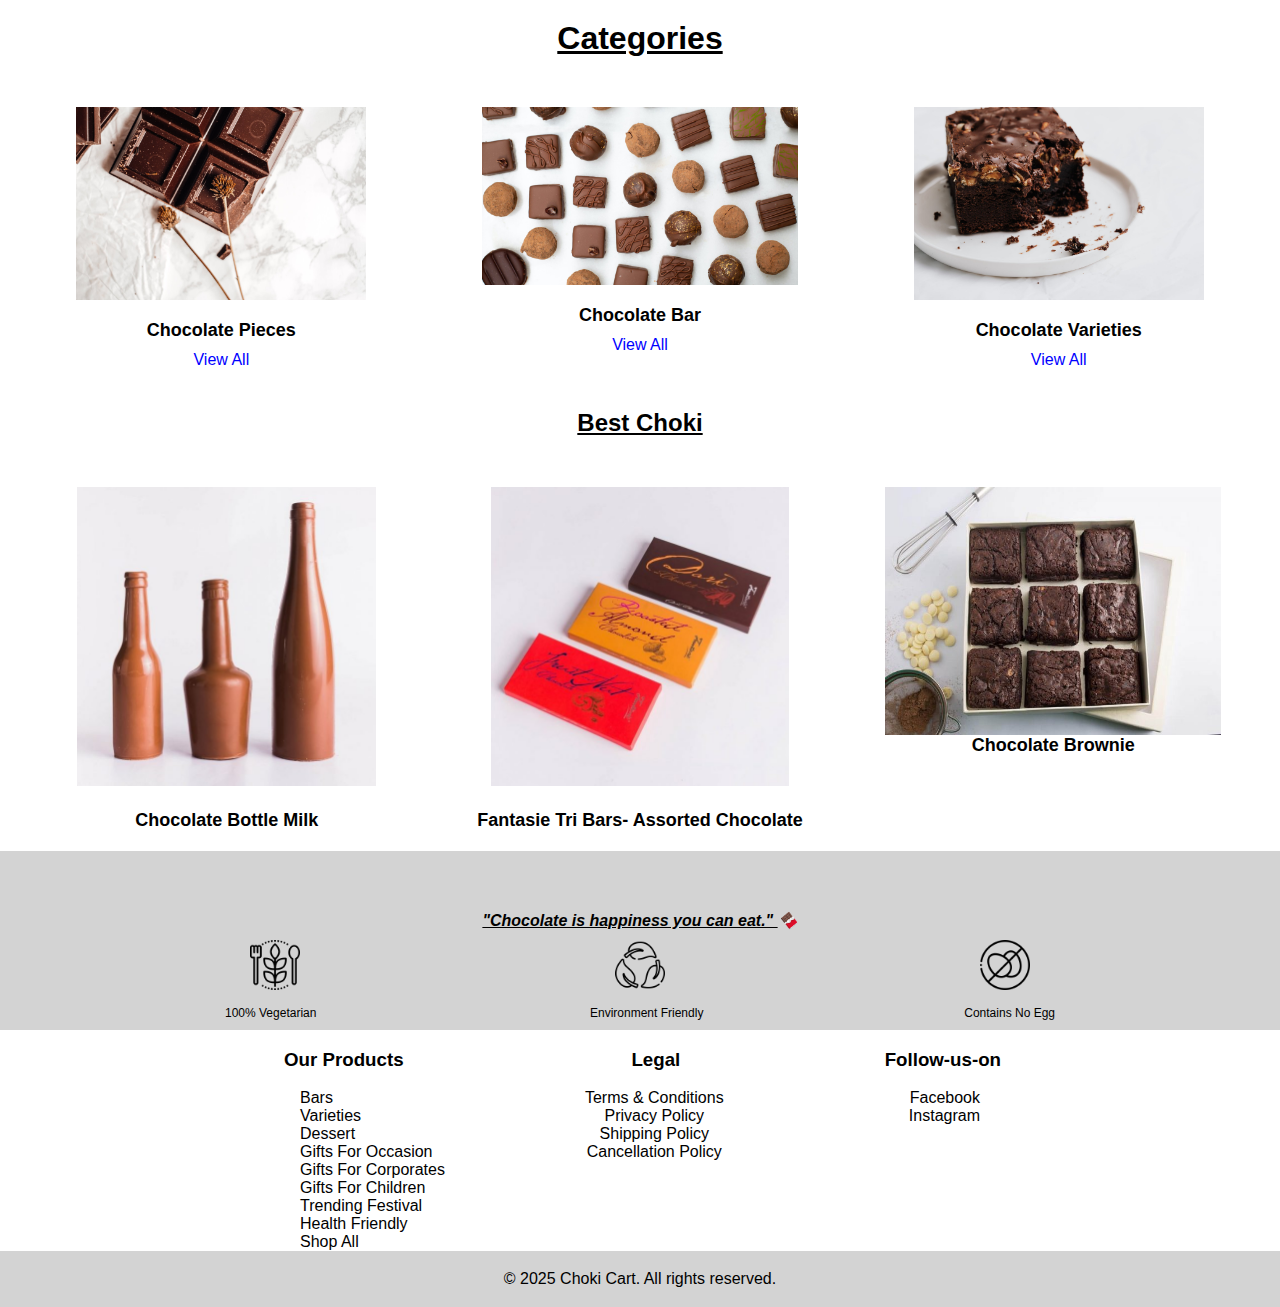
<file: home.html>
<!DOCTYPE html>
<html lang="en">
<head>
    <meta charset="UTF-8">
    <meta name="viewport" content="width=device-width, initial-scale=1.0">
    <title>Categories</title>
    <style>
        body {
            font-family: Arial, sans-serif;
            margin: 0;
            padding: 0;
            background-color: white; /* White background */
            color: black;
            text-align: center;
        }
        header {
            background-color: white; /* Changed to white background color */
            color: black; /* Changed text color to black */
            padding: 20px;
            position: relative;
        }
        h1 {
            margin: 0;
        }
        .image-container {
            display: flex;
            justify-content: center;
            padding: 20px;
        }
        .image-box {
            display: flex;
            flex-direction: column;
            align-items: center;
            margin: 0 20px;
        }
        .image-box img {
            max-width: 80%; /* Made all images the same size */
            padding: 10px;
            border: none; /* Removed border for images */
        }
        .image-box .large-image {
            max-width: 90%; /* Made choki7.jpg image a little bigger */
            height: 100%;
        }
        .image-title {
            text-align: center;
            margin-top: 10px;
            font-size: 18px;
            font-weight: bold;
        }
        .view-all-link {
            margin-top: 10px; /* Added line gap for View All */
            text-decoration: none;
            color: blue;
            font-size: 16px;
        }
        footer {
            background-color: lightgray;
            padding: 60px; /* Made footer section bigger */
            text-align: center;
            position: relative;
        }
        .footer-quote {
            margin-bottom: 40px; /* Added space below the quote */
            font-size: 16px;
            font-style: italic;
            font-weight: bold; /* Made the quote bold */
        }
        .footer-image {
            position: absolute;
            bottom: 40px; /* Adjusted position */
            max-width: 50px; /* Made image smaller */
        }
        .footer-image-left {
            left: 250px; /* Position for the left image */
        }
        .footer-image-middle {
            left: calc(50% - 25px); /* Position for the middle image */
        }
        .footer-image-right {
            right: 250px; /* Position for the right image */
        }
        .footer-title {
            position: absolute;
            bottom: 10px; /* Moved title closer to the image */
            font-size: 12px;
            text-align: center;
        }
        .footer-title-left {
            left: 225px; /* Position for the left title */
        }
        .footer-title-middle {
            left: calc(50% - 50px); /* Position for the middle title */
        }
        .footer-title-right {
            right: 225px; /* Position for the right title */
        }
        .our-products {
            text-align: left; /* Align "Our Products" heading to the left */
            margin-left: 270px; /* Add some left margin */
            display: inline-block;
            width: 33%;
        }
        .Legal {
            text-align: center;
            display: inline-block;
            width: 33%;
        }
        .follow {
            text-align: right;
            display: inline-block;
            margin-right: 300px;
            width: 33%;
        }
        .product-category {
            text-align: left;
            margin-left: 300px;
            font-size: 16px;
        }
        .legal-category {
            text-align: center;
            font-size: 16px;
            margin-top: 0px;
        }
        .follow-category {
            text-align: right;
            font-size: 16px;
            margin-right: 300px;
        }
    </style>
</head>
<body>
    <header>
        <h1><u>Categories</u></h1> <!-- Heading in the middle -->
    </header>
    <div class="image-container">
        <div class="image-box">
            <img src="choki2.jpeg" alt="Choki Image 2">
            <div class="image-title">Chocolate Pieces</div> <!-- Title below the image -->
            <a href="view1.html" class="view-all-link">View All</a>
        </div>
        <div class="image-box">
            <img src="choki3.jpg" alt="Choki Image 3">
            <div class="image-title">Chocolate Bar</div> 
            <a href="view2.html" class="view-all-link">View All</a>
        </div>
        <div class="image-box">
            <img src="choki4.jpeg" alt="Choki Image 4">
            <div class="image-title">Chocolate Varieties</div> <!-- Title below the image -->
            <a href="view3.html" class="view-all-link">View All</a>
        </div>
    </div>
    <h2><u>Best Choki</u></h2> <!-- Added subheading -->
    <div class="image-container">
        <div class="image-box">
            <a href="click1.html">
                <img src="choki5.jpg" alt="Choki Image 5">
            </a></a>
            <div class="image-title">Chocolate Bottle Milk</div>
        </div>
        <div class="image-box">
            <a href="click2.html">
                <img src="choki6.jpg" alt="Choki Image 6">
            </a></a>
            <div class="image-title">Fantasie Tri Bars- Assorted Chocolate</div>
        </div>
        <div class="image-box">
            <a href="click3.html">
                <img src="choki7.jpg" alt="Choki Image 7" class="large-image">
            </a></a>
            <div class="image-title">Chocolate Brownie</div>
        </div>
    </div>
    <footer>
        <h1 class="footer-quote"><u>"Chocolate is happiness you can eat." </u>🍫</h1> <!-- Moved quote to the top and made it bold, moved it a little up -->
        <img src="footer1.png" alt="Footer Image" class="footer-image footer-image-left">
        <div class="footer-title footer-title-left">100% Vegetarian</div> <!-- Correctly placed title below the image -->
        <img src="footer2.png" alt="Footer Image 2" class="footer-image footer-image-middle">
        <div class="footer-title footer-title-middle">Environment Friendly</div>
        <img src="footer3.png" alt="Footer Image 3" class="footer-image footer-image-right">
        <div class="footer-title footer-title-right">Contains No Egg</div>
    </footer>
    <div style="display: flex; justify-content: space-between;">
        <div>
            <h3 class="our-products">Our Products</h3> <!-- Added h3 tag below the footer section and aligned to the left -->
            <div class="product-category">Bars</div>
            <div class="product-category">Varieties</div>
            <div class="product-category">Dessert</div>
            <div class="product-category">Gifts For Occasion</div>
            <div class="product-category">Gifts For Corporates</div>
            <div class="product-category">Gifts For Children</div>
            <div class="product-category">Trending Festival</div>
            <div class="product-category">Health Friendly</div>
            <div class="product-category">Shop All</div>
        </div>
        <div>
            <h3 class="Legal">Legal</h3>
            <div class="legal-category">Terms & Conditions</div>
            <div class="legal-category">Privacy Policy</div>
            <div class="legal-category">Shipping Policy</div>
            <div class="legal-category">Cancellation Policy</div>
        </div>
        <div>
            <h3 class="follow">Follow-us-on</h3>
            <div class="follow-category">Facebook</div>
            <div class="follow-category">Instagram</div>
        </div>
    </div>
    <footer style="background-color: lightgrey; padding: 3px; text-align: center;"><p>&copy; 2025 Choki Cart. All rights reserved.</p></footer>
</body>
</html>
</file>
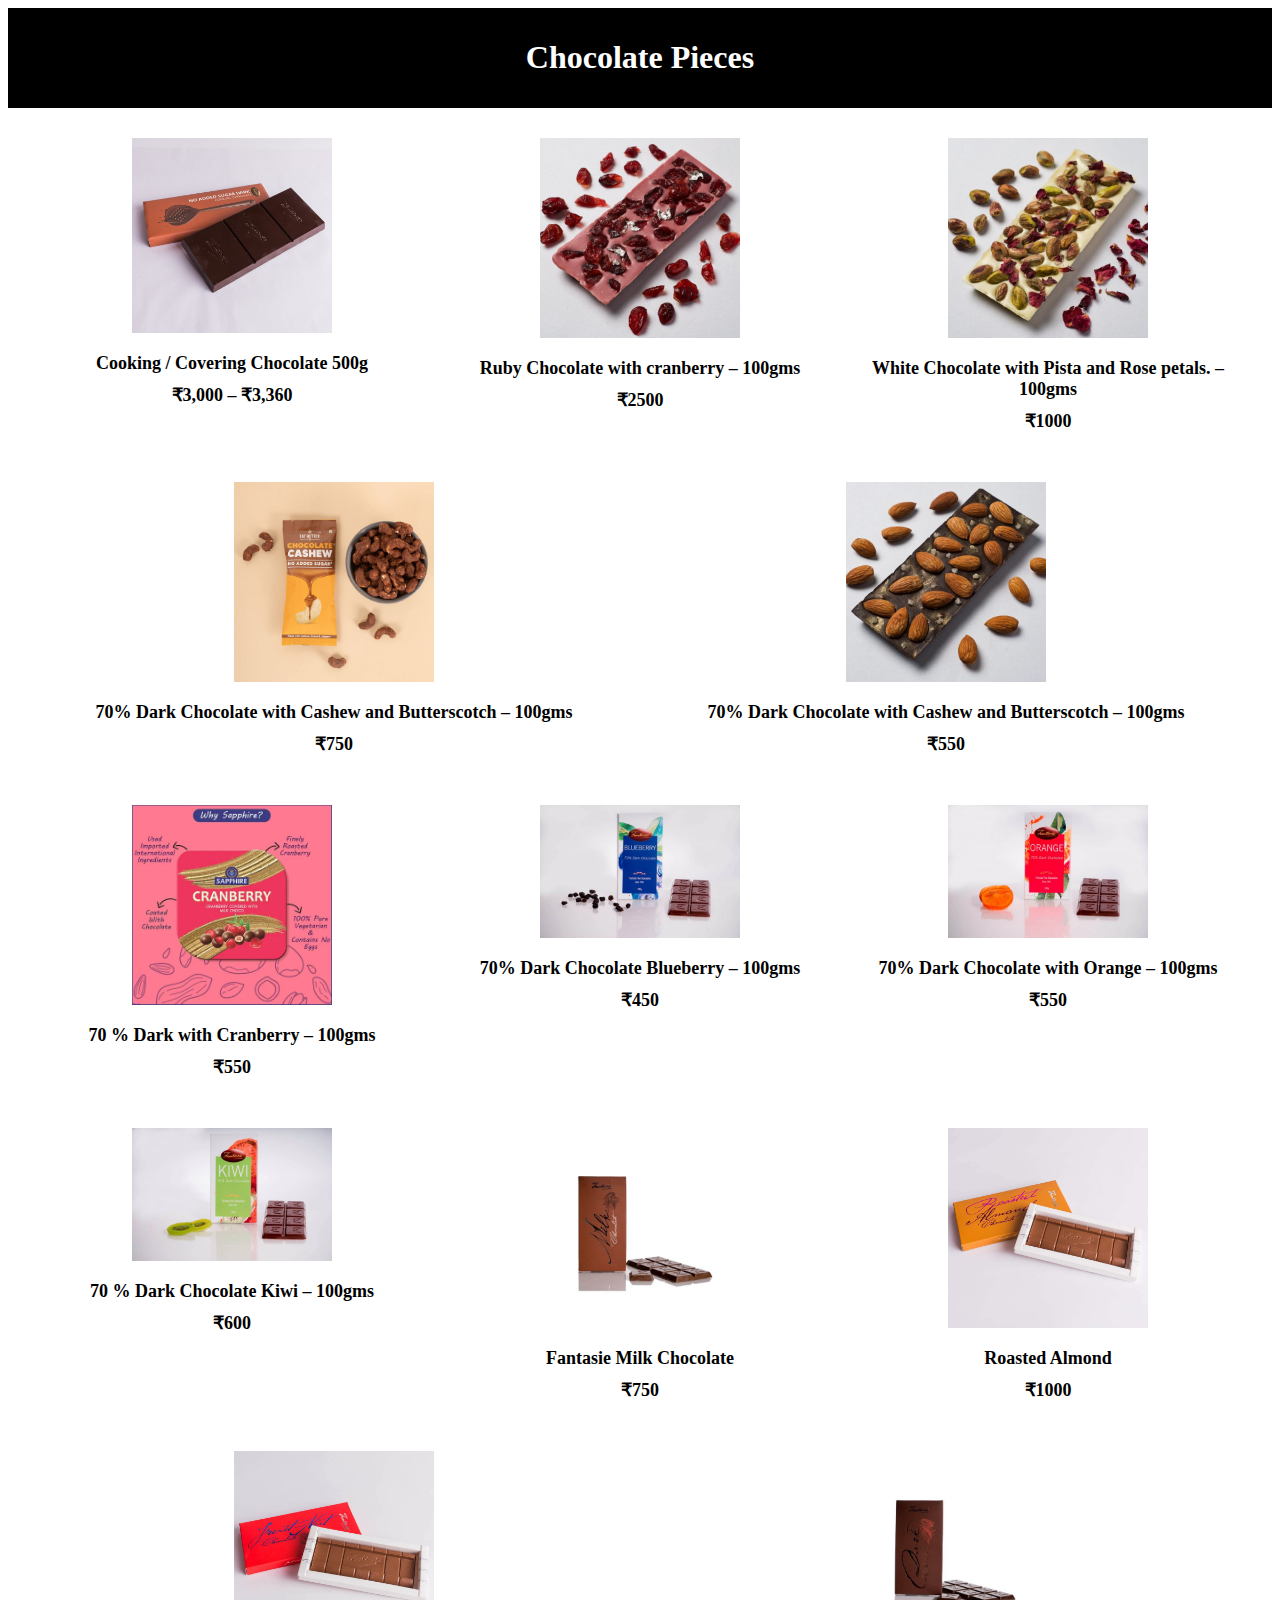
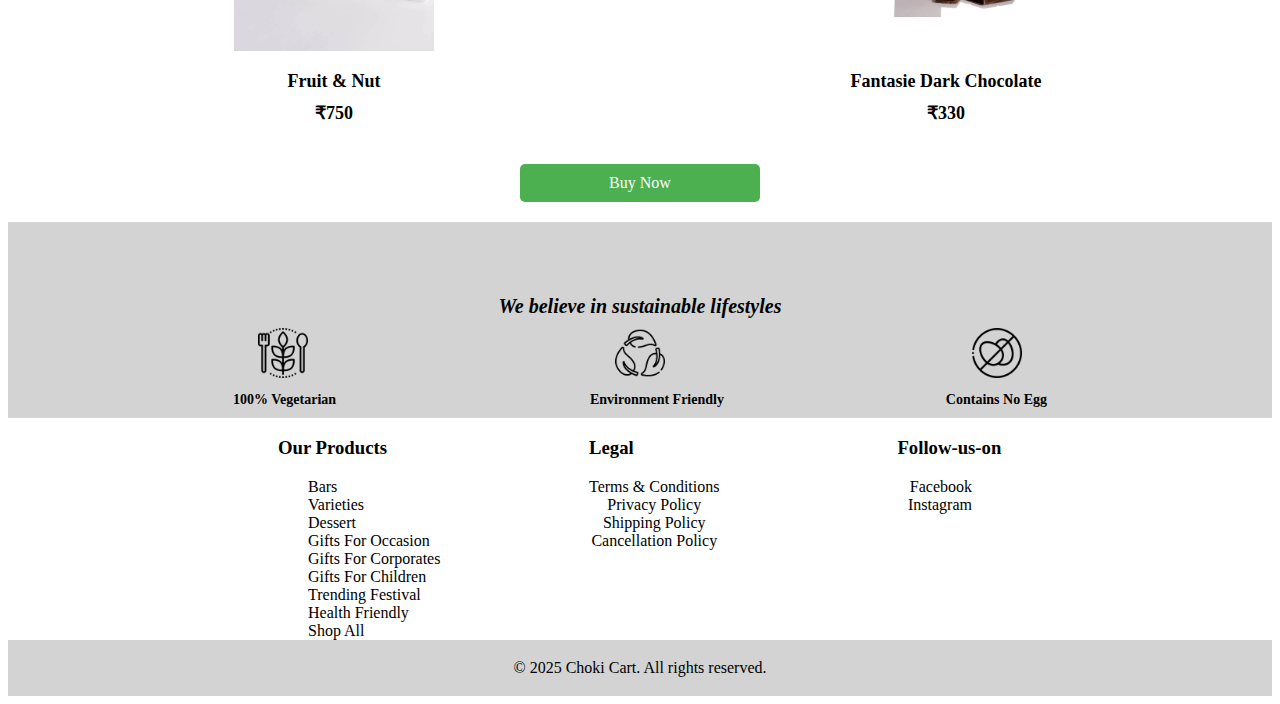
<file: view1.html>
<!DOCTYPE html>
<html lang="en">
<head>
    <meta charset="UTF-8">
    <meta name="viewport" content="width=device-width, initial-scale=1.0">
    <title>Document</title>
    <style>
        header {
            background-color: black;
            color: white;
            padding: 10px;
            text-align: center;
        }
        .image-container {
            display: flex;
            justify-content: center;
            padding: 20px;
            flex-wrap: wrap; /* Allow images to wrap to the next line */
        }
        .image-box {
            display: flex;
            flex-direction: column;
            align-items: center;
            margin: 0 20px;
            flex: 1 1 30%; /* Ensure images are aligned in a straight line */
        }
        .image-box img {
            max-width: 200px; /* Made all images the same size */
            padding: 10px;
            border: none; /* Removed border for images */
        }
        .image-title {
            text-align: center;
            margin-top: 10px;
            font-size: 18px;
            font-weight: bold;
        }
        body {
            background-color: white; /* Set background color to white */
        }
        .buy-now-button {
            display: block;
            width: 200px;
            margin: 20px auto;
            padding: 10px 20px;
            font-size: 16px;
            background-color: #4CAF50;
            color: white;
            text-align: center;
            text-decoration: none;
            border: none;
            border-radius: 5px;
            cursor: pointer;
        }
        .buy-now-button:hover {
            background-color: #45a049;
        }
        footer {
            background-color: lightgray;
            padding: 60px; /* Made footer section bigger */
            text-align: center;
            position: relative;
        }
        .footer-quote {
            margin-bottom: 40px; /* Added space below the quote */
            font-size: 20px; /* Increased font size */
            font-style: italic;
            font-weight: bold; /* Made the quote bold */
        }
        .footer-image {
            position: absolute;
            bottom: 40px; /* Adjusted position */
            max-width: 50px; /* Made image smaller */
        }
        .footer-image-left {
            left: 250px; /* Position for the left image */
        }
        .footer-image-middle {
            left: calc(50% - 25px); /* Position for the middle image */
        }
        .footer-image-right {
            right: 250px; /* Position for the right image */
        }
        .footer-title {
            position: absolute;
            bottom: 10px; /* Moved title closer to the image */
            font-size: 14px; /* Increased font size */
            font-weight: bold; /* Made the title bold */
            text-align: center;
        }
        .footer-title-left {
            left: 225px; /* Position for the left title */
        }
        .footer-title-middle {
            left: calc(50% - 50px); /* Position for the middle title */
        }
        .footer-title-right {
            right: 225px; /* Position for the right title */
        }
        .our-products {
            text-align: left; /* Align "Our Products" heading to the left */
            margin-left: 270px; /* Add some left margin */
            display: inline-block;
            width: 33%;
        }
        .Legal {
            text-align: center;
            display: inline-block;
            width: 33%;
        }
        .follow {
            text-align: right;
            display: inline-block;
            margin-right: 300px;
            width: 33%;
        }
        .product-category {
            text-align: left;
            margin-left: 300px;
            font-size: 16px;
        }
        .legal-category {
            text-align: center;
            font-size: 16px;
            margin-top: 0px;
        }
        .follow-category {
            text-align: right;
            font-size: 16px;
            margin-right: 300px;
        }
    </style>
</head>
<body>
    <header>
        <h1>Chocolate Pieces</h1>
    </header>
    <div class="image-container">
        <div class="image-box">
            <img src="view1.1.jpg" alt="choki">
            <div class="image-title">Cooking / Covering Chocolate 500g</div>
            <div class="image-title">₹3,000 – ₹3,360</div>
        </div>
        <div class="image-box">
            <img src="view1.2.jpg" alt="choki">
            <div class="image-title">Ruby Chocolate with cranberry – 100gms</div>
            <div class="image-title">₹2500</div>
        </div>
        <div class="image-box">
            <img src="view1.3.jpg" alt="choki">
            <div class="image-title">White Chocolate with Pista and Rose petals. – 100gms</div>
            <div class="image-title">₹1000</div>
        </div>
    </div>
    <div class="image-container">
        <div class="image-box">
            <img src="view1.4.jpg" alt="choki">
            <div class="image-title">70% Dark Chocolate with Cashew and Butterscotch – 100gms</div>
            <div class="image-title">₹750</div>
        </div>
        <div class="image-box">
            <img src="view1.5.jpg" alt="choki">
            <div class="image-title">70% Dark Chocolate with Cashew and Butterscotch – 100gms</div>
            <div class="image-title">₹550</div>
        </div>
    </div>
    <div class="image-container">
        <div class="image-box">
            <img src="view1.6.jpg" alt="choki">
            <div class="image-title">70 % Dark with Cranberry – 100gms</div>
            <div class="image-title">₹550</div>
        </div>
        <div class="image-box">
            <img src="view1.7.jpg" alt="choki">
            <div class="image-title">70% Dark Chocolate Blueberry – 100gms</div>
            <div class="image-title">₹450</div>
        </div>
        <div class="image-box">
            <img src="view1.8.jpg" alt="choki">
            <div class="image-title">70% Dark Chocolate with Orange – 100gms</div>
            <div class="image-title">₹550</div>
        </div>
    </div>
    <div class="image-container">
        <div class="image-box">
            <img src="view1.9.jpg" alt="choki">
            <div class="image-title">70 % Dark Chocolate Kiwi – 100gms</div>
            <div class="image-title">₹600</div>
        </div>
        <div class="image-box">
            <img src="view1.10.jpg" alt="choki">
            <div class="image-title">Fantasie Milk Chocolate</div>
            <div class="image-title">₹750</div>
        </div>
        <div class="image-box">
            <img src="view1.11.jpg" alt="choki">
            <div class="image-title">Roasted Almond</div>
            <div class="image-title">₹1000</div>
        </div>
    </div>
    <div class="image-container">
        <div class="image-box">
            <img src="view1.12.jpg" alt="choki">
            <div class="image-title">Fruit & Nut</div>
            <div class="image-title">₹750</div>
        </div>
            <div class="image-box">
                <img src="view1.13.jpg" alt="choki">
                <div class="image-title">Fantasie Dark Chocolate</div>
                <div class="image-title">₹330</div>
            </div>
    </div>
    <a href="contact.html" class="buy-now-button">Buy Now</a>
    <footer>
        <h1 class="footer-quote">We believe in sustainable lifestyles</h1> <!-- Moved quote to the top and made it bold, moved it a little up -->
        <img src="footer1.png" alt="Footer Image" class="footer-image footer-image-left">
        <div class="footer-title footer-title-left">100% Vegetarian</div> <!-- Correctly placed title below the image -->
        <img src="footer2.png" alt="Footer Image 2" class="footer-image footer-image-middle">
        <div class="footer-title footer-title-middle">Environment Friendly</div>
        <img src="footer3.png" alt="Footer Image 3" class="footer-image footer-image-right">
        <div class="footer-title footer-title-right">Contains No Egg</div>
    </footer>
    <div style="display: flex; justify-content: space-between;">
        <div>
            <h3 class="our-products">Our Products</h3> <!-- Added h3 tag below the footer section and aligned to the left -->
            <div class="product-category">Bars</div>
            <div class="product-category">Varieties</div>
            <div class="product-category">Dessert</div>
            <div class="product-category">Gifts For Occasion</div>
            <div class="product-category">Gifts For Corporates</div>
            <div class="product-category">Gifts For Children</div>
            <div class="product-category">Trending Festival</div>
            <div class="product-category">Health Friendly</div>
            <div class="product-category">Shop All</div>
        </div>
        <div>
            <h3 class="Legal">Legal</h3>
            <div class="legal-category">Terms & Conditions</div>
            <div class="legal-category">Privacy Policy</div>
            <div class="legal-category">Shipping Policy</div>
            <div class="legal-category">Cancellation Policy</div>
        </div>
        <div>
            <h3 class="follow">Follow-us-on</h3>
            <div class="follow-category">Facebook</div>
            <div class="follow-category">Instagram</div>
        </div>
    </div>
    <footer style="background-color: lightgrey; padding: 3px; text-align: center;"><p>&copy; 2025 Choki Cart. All rights reserved.</p></footer>
</body>
</html>
</file>
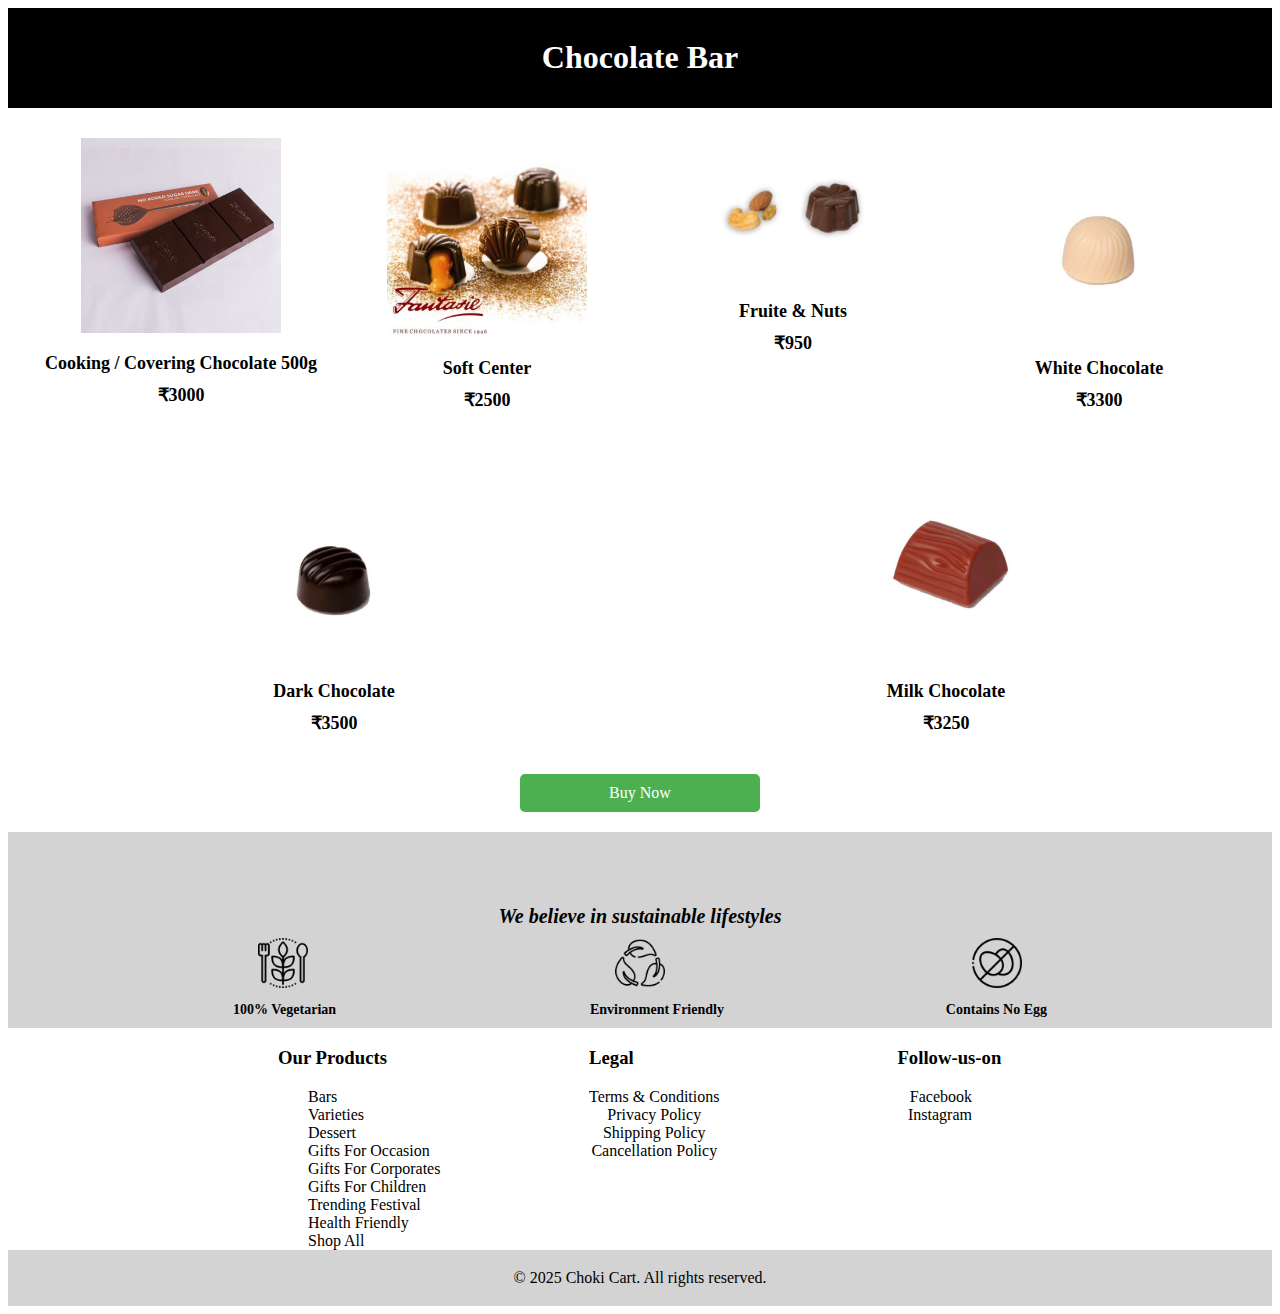
<file: view2.html>
<!DOCTYPE html>
<html lang="en">
<head>
    <meta charset="UTF-8">
    <meta name="viewport" content="width=device-width, initial-scale=1.0">
    <title>Document</title>
    <style>
        header {
            background-color: black;
            color: white;
            padding: 10px;
            text-align: center;
        }
        .image-container {
            display: flex;
            justify-content: center;
            padding: 20px;
            flex-wrap: nowrap; /* Prevent images from wrapping to the next line */
        }
        .image-box {
            display: flex;
            flex-direction: column;
            align-items: center;
            margin: 0 10px; /* Reduced margin to decrease space between images */
            flex: 1 1 25%; /* Adjust flex basis to 25% to fit 4 images in a line */
        }
        .image-box img {
            max-width: 200px; /* Made all images the same size */
            padding: 10px;
            border: none; /* Removed border for images */
        }
        .image-title {
            text-align: center;
            margin-top: 10px;
            font-size: 18px;
            font-weight: bold;
        }
        body {
            background-color: white; /* Set background color to white */
        }
        .buy-now-button {
            display: block;
            width: 200px;
            margin: 20px auto;
            padding: 10px 20px;
            font-size: 16px;
            background-color: #4CAF50;
            color: white;
            text-align: center;
            text-decoration: none;
            border: none;
            border-radius: 5px;
            cursor: pointer;
        }
        .buy-now-button:hover {
            background-color: #45a049;
        }
        footer {
            background-color: lightgray;
            padding: 60px; /* Made footer section bigger */
            text-align: center;
            position: relative;
        }
        .footer-quote {
            margin-bottom: 40px; /* Added space below the quote */
            font-size: 20px; /* Increased font size */
            font-style: italic;
            font-weight: bold; /* Made the quote bold */
        }
        .footer-image {
            position: absolute;
            bottom: 40px; /* Adjusted position */
            max-width: 50px; /* Made image smaller */
        }
        .footer-image-left {
            left: 250px; /* Position for the left image */
        }
        .footer-image-middle {
            left: calc(50% - 25px); /* Position for the middle image */
        }
        .footer-image-right {
            right: 250px; /* Position for the right image */
        }
        .footer-title {
            position: absolute;
            bottom: 10px; /* Moved title closer to the image */
            font-size: 14px; /* Increased font size */
            font-weight: bold; /* Made the title bold */
            text-align: center;
        }
        .footer-title-left {
            left: 225px; /* Position for the left title */
        }
        .footer-title-middle {
            left: calc(50% - 50px); /* Position for the middle title */
        }
        .footer-title-right {
            right: 225px; /* Position for the right title */
        }
        .our-products {
            text-align: left; /* Align "Our Products" heading to the left */
            margin-left: 270px; /* Add some left margin */
            display: inline-block;
            width: 33%;
        }
        .Legal {
            text-align: center;
            display: inline-block;
            width: 33%;
        }
        .follow {
            text-align: right;
            display: inline-block;
            margin-right: 300px;
            width: 33%;
        }
        .product-category {
            text-align: left;
            margin-left: 300px;
            font-size: 16px;
        }
        .legal-category {
            text-align: center;
            font-size: 16px;
            margin-top: 0px;
        }
        .follow-category {
            text-align: right;
            font-size: 16px;
            margin-right: 300px;
        }
    </style>
</head>
<body>
    <header>
        <h1>Chocolate Bar</h1>
    </header>
    <div class="image-container">
        <div class="image-box">
            <img src="view2.1.jpg" alt="choki">
            <div class="image-title">Cooking / Covering Chocolate 500g</div>
            <div class="image-title">₹3000</div>
        </div>
        <div class="image-box">
            <img src="view2.2.jpeg" alt="choki">
            <div class="image-title">Soft Center</div>
            <div class="image-title">₹2500</div>
        </div>
        <div class="image-box">
            <img src="view2.3.jpeg" alt="choki">
            <div class="image-title">Fruite & Nuts</div>
            <div class="image-title">₹950</div>
        </div>
        <div class="image-box">
            <img src="view2.4.jpg" alt="choki">
            <div class="image-title">White Chocolate</div>
            <div class="image-title">₹3300</div>
        </div>
    </div>
    <div class="image-container">
        <div class="image-box">
            <img src="view2.5.jpg" alt="choki">
            <div class="image-title">Dark Chocolate</div>
            <div class="image-title">₹3500</div>
        </div>
        <div class="image-box">
            <img src="view2.6.jpg" alt="choki">
            <div class="image-title">Milk Chocolate</div>
            <div class="image-title">₹3250</div>
        </div>
    </div>
    <a href="contact.html" class="buy-now-button">Buy Now</a>
    <footer>
        <h1 class="footer-quote">We believe in sustainable lifestyles</h1> <!-- Moved quote to the top and made it bold, moved it a little up -->
        <img src="footer1.png" alt="Footer Image" class="footer-image footer-image-left">
        <div class="footer-title footer-title-left">100% Vegetarian</div> <!-- Correctly placed title below the image -->
        <img src="footer2.png" alt="Footer Image 2" class="footer-image footer-image-middle">
        <div class="footer-title footer-title-middle">Environment Friendly</div>
        <img src="footer3.png" alt="Footer Image 3" class="footer-image footer-image-right">
        <div class="footer-title footer-title-right">Contains No Egg</div>
    </footer>
    <div style="display: flex; justify-content: space-between;">
        <div>
            <h3 class="our-products">Our Products</h3> <!-- Added h3 tag below the footer section and aligned to the left -->
            <div class="product-category">Bars</div>
            <div class="product-category">Varieties</div>
            <div class="product-category">Dessert</div>
            <div class="product-category">Gifts For Occasion</div>
            <div class="product-category">Gifts For Corporates</div>
            <div class="product-category">Gifts For Children</div>
            <div class="product-category">Trending Festival</div>
            <div class="product-category">Health Friendly</div>
            <div class="product-category">Shop All</div>
        </div>
        <div>
            <h3 class="Legal">Legal</h3>
            <div class="legal-category">Terms & Conditions</div>
            <div class="legal-category">Privacy Policy</div>
            <div class="legal-category">Shipping Policy</div>
            <div class="legal-category">Cancellation Policy</div>
        </div>
        <div>
            <h3 class="follow">Follow-us-on</h3>
            <div class="follow-category">Facebook</div>
            <div class="follow-category">Instagram</div>
        </div>
    </div>
    <footer style="background-color: lightgrey; padding: 3px; text-align: center;"><p>&copy; 2025 Choki Cart. All rights reserved.</p></footer>
</body>
</html>
</file>
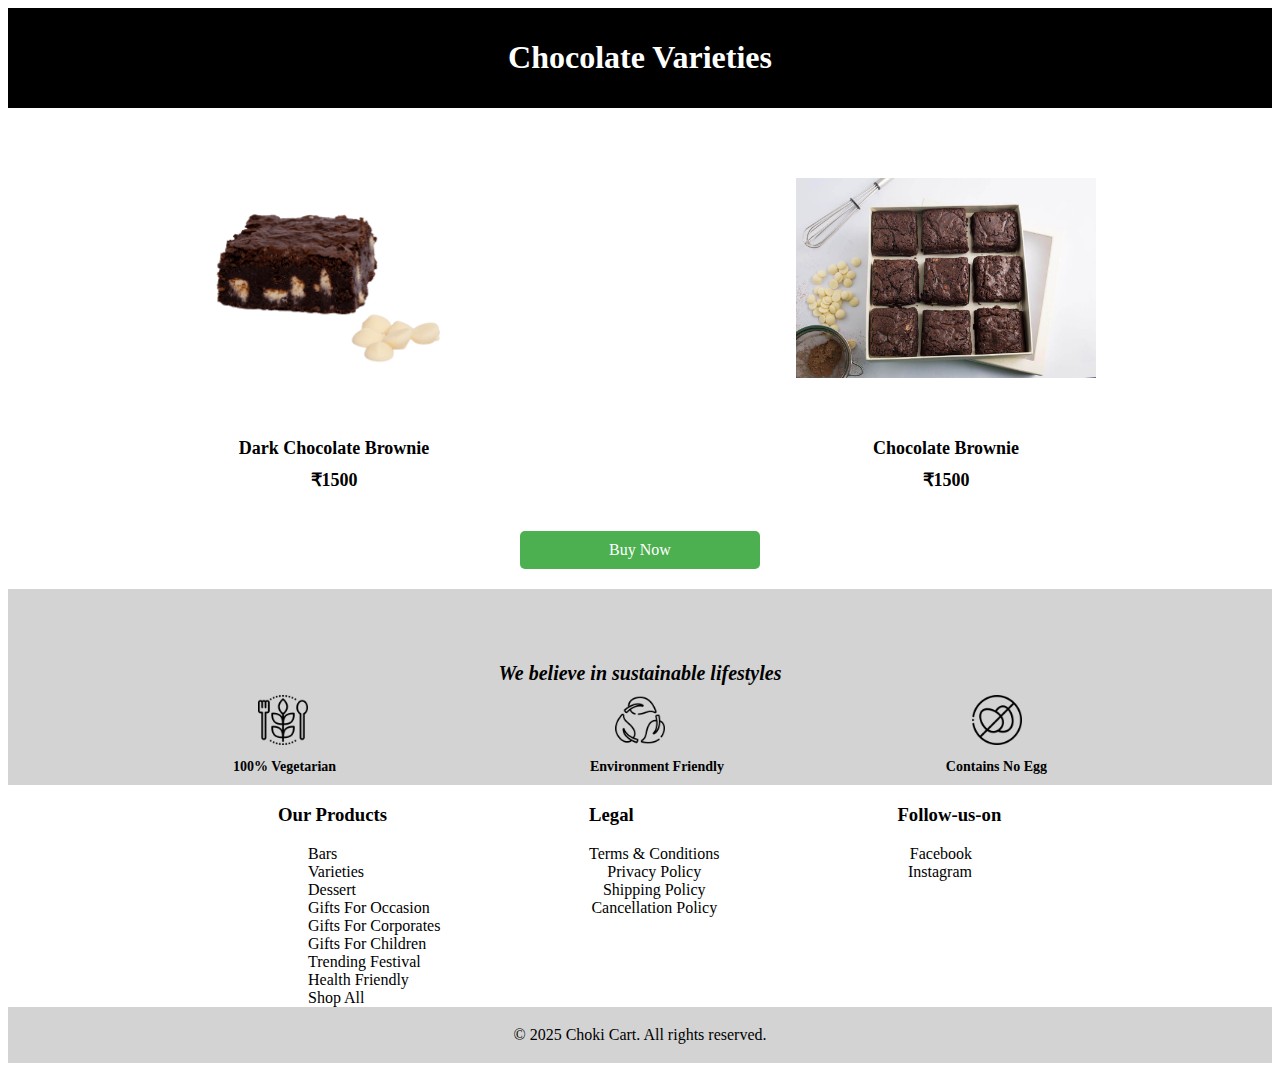
<file: view3.html>
<!DOCTYPE html>
<html lang="en">
<head>
    <meta charset="UTF-8">
    <meta name="viewport" content="width=device-width, initial-scale=1.0">
    <title>Document</title>
    <style>
        header {
            background-color: black;
            color: white;
            padding: 10px;
            text-align: center;
        }
        .image-container {
            display: flex;
            justify-content: flex-start; /* Align images to the left */
            padding: 20px;
            flex-wrap: nowrap; /* Prevent images from wrapping to the next line */
        }
        .image-box {
            display: flex;
            flex-direction: column;
            align-items: center;
            margin: 0 10px; /* Reduced margin to decrease space between images */
            flex: 1 1 auto; /* Adjust flex basis to auto to fit images next to each other */
        }
        .image-box img {
            max-width: 300px; /* Increased image size */
            padding: 50px; /* Reduced padding to decrease space between images */
            border: none; /* Removed border for images */
        }
        .image-title {
            text-align: center;
            margin-top: 10px;
            font-size: 18px;
            font-weight: bold;
        }
        body {
            background-color: white; /* Set background color to white */
        }
        .buy-now-button {
            display: block;
            width: 200px;
            margin: 20px auto;
            padding: 10px 20px;
            font-size: 16px;
            background-color: #4CAF50;
            color: white;
            text-align: center;
            text-decoration: none;
            border: none;
            border-radius: 5px;
            cursor: pointer;
        }
        .buy-now-button:hover {
            background-color: #45a049;
        }
        footer {
            background-color: lightgray;
            padding: 60px; /* Made footer section bigger */
            text-align: center;
            position: relative;
        }
        .footer-quote {
            margin-bottom: 40px; /* Added space below the quote */
            font-size: 20px; /* Increased font size */
            font-style: italic;
            font-weight: bold; /* Made the quote bold */
        }
        .footer-image {
            position: absolute;
            bottom: 40px; /* Adjusted position */
            max-width: 50px; /* Made image smaller */
        }
        .footer-image-left {
            left: 250px; /* Position for the left image */
        }
        .footer-image-middle {
            left: calc(50% - 25px); /* Position for the middle image */
        }
        .footer-image-right {
            right: 250px; /* Position for the right image */
        }
        .footer-title {
            position: absolute;
            bottom: 10px; /* Moved title closer to the image */
            font-size: 14px; /* Increased font size */
            font-weight: bold; /* Made the title bold */
            text-align: center;
        }
        .footer-title-left {
            left: 225px; /* Position for the left title */
        }
        .footer-title-middle {
            left: calc(50% - 50px); /* Position for the middle title */
        }
        .footer-title-right {
            right: 225px; /* Position for the right title */
        }
        .our-products {
            text-align: left; /* Align "Our Products" heading to the left */
            margin-left: 270px; /* Add some left margin */
            display: inline-block;
            width: 33%;
        }
        .Legal {
            text-align: center;
            display: inline-block;
            width: 33%;
        }
        .follow {
            text-align: right;
            display: inline-block;
            margin-right: 300px;
            width: 33%;
        }
        .product-category {
            text-align: left;
            margin-left: 300px;
            font-size: 16px;
        }
        .legal-category {
            text-align: center;
            font-size: 16px;
            margin-top: 0px;
        }
        .follow-category {
            text-align: right;
            font-size: 16px;
            margin-right: 300px;
        }
    </style>
</head>
<body>
    <header>
        <h1>Chocolate Varieties</h1>
    </header>
    <div class="image-container">
        <div class="image-box">
            <img src="view3.1.png" alt="choki">
            <div class="image-title">Dark Chocolate Brownie</div>
            <div class="image-title">₹1500</div>
        </div>
        <div class="image-box">
            <img src="view3.2.jpg" alt="choki">
            <div class="image-title">Chocolate Brownie</div>
            <div class="image-title">₹1500</div>
        </div>
        
    </div>
    <a href="contact.html" class="buy-now-button">Buy Now</a>
    <footer>
        <h1 class="footer-quote">We believe in sustainable lifestyles</h1> <!-- Moved quote to the top and made it bold, moved it a little up -->
        <img src="footer1.png" alt="Footer Image" class="footer-image footer-image-left">
        <div class="footer-title footer-title-left">100% Vegetarian</div> <!-- Correctly placed title below the image -->
        <img src="footer2.png" alt="Footer Image 2" class="footer-image footer-image-middle">
        <div class="footer-title footer-title-middle">Environment Friendly</div>
        <img src="footer3.png" alt="Footer Image 3" class="footer-image footer-image-right">
        <div class="footer-title footer-title-right">Contains No Egg</div>
    </footer>
    <div style="display: flex; justify-content: space-between;">
        <div>
            <h3 class="our-products">Our Products</h3> <!-- Added h3 tag below the footer section and aligned to the left -->
            <div class="product-category">Bars</div>
            <div class="product-category">Varieties</div>
            <div class="product-category">Dessert</div>
            <div class="product-category">Gifts For Occasion</div>
            <div class="product-category">Gifts For Corporates</div>
            <div class="product-category">Gifts For Children</div>
            <div class="product-category">Trending Festival</div>
            <div class="product-category">Health Friendly</div>
            <div class="product-category">Shop All</div>
        </div>
        <div>
            <h3 class="Legal">Legal</h3>
            <div class="legal-category">Terms & Conditions</div>
            <div class="legal-category">Privacy Policy</div>
            <div class="legal-category">Shipping Policy</div>
            <div class="legal-category">Cancellation Policy</div>
        </div>
        <div>
            <h3 class="follow">Follow-us-on</h3>
            <div class="follow-category">Facebook</div>
            <div class="follow-category">Instagram</div>
        </div>
    </div>
    <footer style="background-color: lightgrey; padding: 3px; text-align: center;"><p>&copy; 2025 Choki Cart. All rights reserved.</p></footer>
</body>
</html>
</file>
<file: styles.css>
body {
    font-family: Arial, sans-serif;
    margin: 0;
    padding: 0;
    background-color: #f8f8f8;
}

header {
    background-color: black; /* Changed to black */
    color: white;
    padding: 1em 0;
    text-align: center;
    animation: fadeIn 2s ease-in-out; /* Added animation */
}

nav ul {
    list-style-type: none;
    padding: 0;
}

nav ul li {
    display: inline;
    margin: 0 1em;
}

nav ul li a {
    color: white;
    text-decoration: none;
}

main {
    padding: 0;
    position: relative;
    height: calc(100vh - 160px); /* Adjusted for header and footer height */
    overflow: hidden;
    display: flex;
    align-items: center;
    justify-content: center;
    animation: slideIn 2s ease-in-out; /* Added animation */
}

main img {
    width: 100%; /* Adjusted to make the image bigger */
    height: auto;
    object-fit: cover;
    display: block;
    animation: zoomIn 2s ease-in-out; /* Added animation */
}

.notify-button {
    position: absolute;
    top: 60%; /* Placed a little down */
    left: 50%;
    transform: translate(-50%, -50%);
    padding: 10px 20px;
    background-color: rgba(255, 255, 255, 0.7); /* Light color or watermark background */
    color: black; /* Changed text color to black */
    text-decoration: none;
    font-size: 20px;
    border-radius: 5px;
    animation: zoomIn 2s ease-in-out; /* Added animation */
}

.notify-button:hover {
    background-color: rgba(255, 255, 255, 0.9); /* Slightly darker on hover */
}

footer {
    background-color: black; /* Changed to black */
    color: white;
    text-align: center;
    padding: 1em 0;
    position: fixed;
    width: 100%;
    bottom: 0;
    animation: fadeIn 2s ease-in-out; /* Added animation */
}

h1, h2 {
    margin: 0.5em 0;
}

p {
    margin: 1em 0;
}

@keyframes fadeIn {
    from {
        opacity: 0;
    }
    to {
        opacity: 1;
    }
}

@keyframes slideIn {
    from {
        transform: translateY(100%);
    }
    to {
        transform: translateY(0);
    }
}

@keyframes zoomIn {
    from {
        transform: scale(0.5);
    }
    to {
        transform: scale(1);
    }
}
</file>
